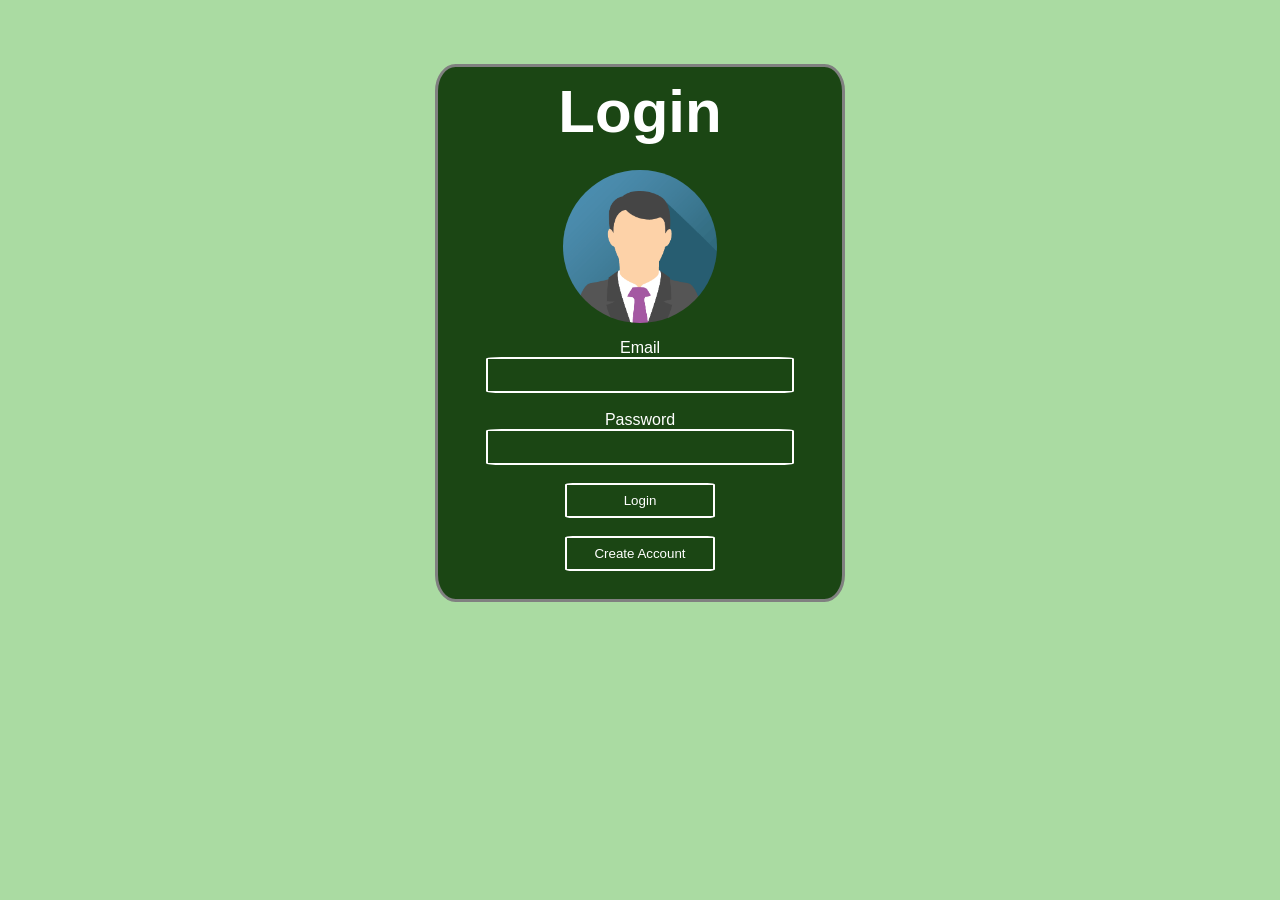
<file: index.html>
<!DOCTYPE html>
<html>

<head>
  <link rel="stylesheet" href="./index.css">
</head>

<body>


  <div class="form">
    <h2>Login</h2>
    <form action="/index.html">
      <div class="imgcontainer">
        <img src="./image/img_avatar.png" alt="Avatar" class="avatar">
      </div>
      <label for="fname">Email</label><br>
      <input class="input" type="text" id="email" name="fname" value=""><br>
      <br>
      <label for="lname">Password</label><br>
      <input class="input" type="password" id="password" name="lname" value=""><br><br>
      <input class="button" type="button" onclick="login()" value="Login">
    </form>
    <br>
    <input class="button" type="button" onclick="location.href='./html/register.html';" value="Create Account"><br>
    <br>

  </div>

  <script src="./script/properties.js"></script>
  <script src=" ./script/utils.js "></script>
  <script src="./script/auth.js"></script>

</body>

</html>
</file>
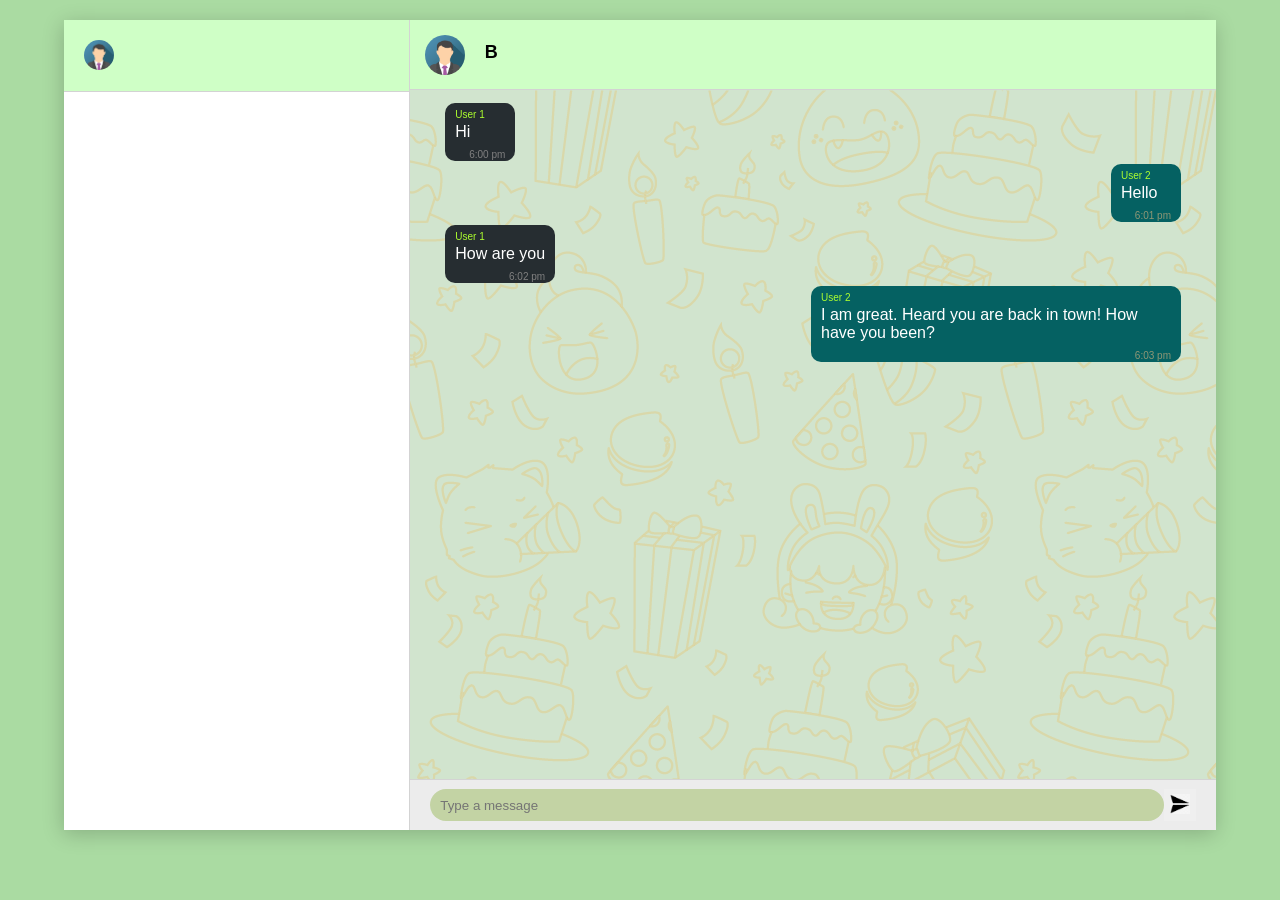
<file: html/chat.html>
<!DOCTYPE html>
<html lang="en">

<head>
  <meta charset="UTF-8">
  <meta http-equiv="X-UA-Compatible" content="IE=edge">
  <meta name="viewport" content="width=device-width, initial-scale=1.0">
  <meta http-equiv="refresh" content="10">
  <title>Chat</title>
  <link rel="stylesheet" href="../css/chat.css">
</head>

<body>

  <div class="app">

    <div class="app__body">

      <div class="sidebar">

        <div class="sidebar__header">
          <img src="../image/img_avatar.png" alt="avatar" class="avatar">
          <a href="profile.html">
            <button class="button" style="vertical-align:middle"><span id="sidebar-name"></span>
          </a>
        </div>

        <!-- <div class="sidebar__search">
          <div class="sidebar__searchContainer">
            <img src="../image/search.png" alt="search" class="search">
            <input placeholder="Search" type="search">
          </div>
        </div> -->

        <div class="sidebar__friend-list">

        </div>
      </div>



      <div class="chat">

        <div class="chat__header">
          <img src="../image/img_avatar.png" alt="avatar" class="avatar">
          <div class="chat__header-info">
            <h3 id="friend-name">B</h3>
            <!-- <p>Chat info</p> -->
          </div>
        </div>


        <div class="chat__body">

          <div class="message">
            <p class="message__body">
              <span class="message__sender-name">User 1</span>
              Hi
            </p>
            <span class="message__timestamp">6:00 pm</span>
            <span class="message__dropdown" hidden><img src="../image/dropdown_arrow.png" alt="arrow"
                class="dropdown-arrow"></span>
          </div>

          <div class="message message__receiver">
            <p class="message__body">
              <span class="message__sender-name">User 2</span>
              Hello
            </p>
            <span class="message__timestamp">6:01 pm</span>
            <span class="message__dropdown" hidden><img src="../image/dropdown_arrow.png" alt="arrow"
                class="dropdown-arrow"></span>
          </div>

          <div class="message">
            <p class="message__body">
              <span class="message__sender-name">User 1</span>
              How are you
            </p>
            <span class="message__timestamp">6:02 pm</span>
            <span class="message__dropdown" hidden><img src="../image/dropdown_arrow.png" alt="arrow"
                class="dropdown-arrow"></span>
          </div>

          <div class="message message__receiver">
            <p class="message__body">
              <span class="message__sender-name">User 2</span>
              I am great. Heard you are back in town! How have you been?
            </p>
            <span class="message__timestamp">6:03 pm</span>
            <span class="message__dropdown" hidden><img src="../image/dropdown_arrow.png" alt="arrow"
                class="dropdown-arrow"></span>
          </div>
        </div>

        <div id="message_reply_option" hidden>
          Reply
        </div>

        <div class="chat__footer">
          <form id="messageSubmit">
            <input id="messageBody" type="text" placeholder="Type a message">
            <button class="send__button" onclick="sendMessage('${conversationId}', event)"><img src="../image/send.png"
                alt="send"></button>
          </form>
        </div>

      </div>


    </div>
  </div>
  </div>


  <script src=" ../script/redirect.js "></script>
  <script src="../script/properties.js"></script>
  <script src="../script/utils.js"></script>
  <script src="../script/sidebar.js"></script>
  <script src=" ../script/chat.js "></script>
</body>

</html>
</file>
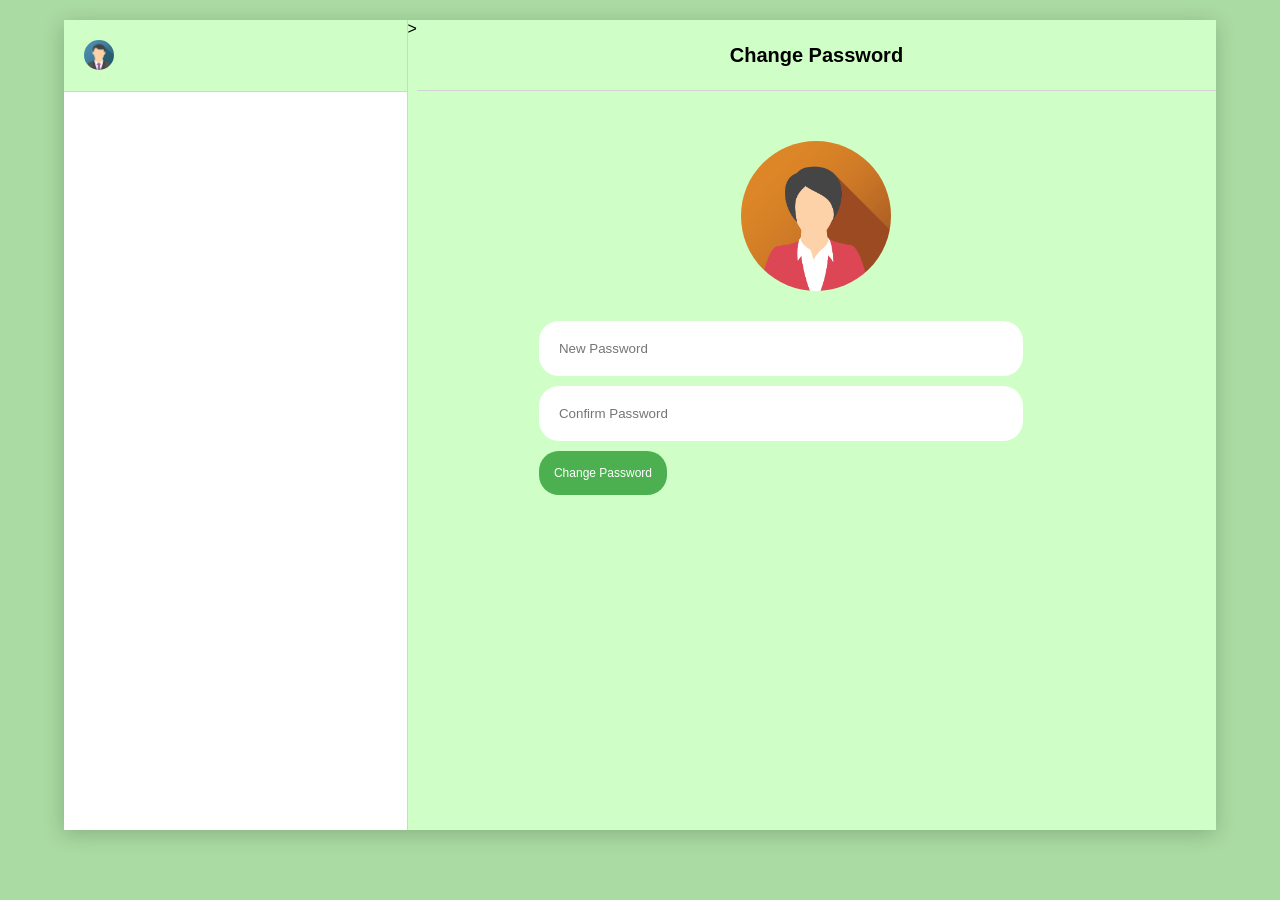
<file: html/post-password.html>
<!DOCTYPE html>
<html lang="en">

<head>
  <meta charset="UTF-8">
  <meta http-equiv="X-UA-Compatible" content="IE=edge">
  <meta name="viewport" content="width=device-width, initial-scale=1.0">
  <title>Password</title>
  <link rel="stylesheet" href="../css/post-password.css">
</head>

<body>

  <div class="app">

    <div class="app__body">

      <div class="sidebar">

        <div class="sidebar__header">
          <img src="../image/img_avatar.png" alt="avatar" class="avatar">
          <a href="profile.html">
            <button class="button" style="vertical-align:middle"><span id="sidebar-name"></span>
          </a>
        </div>

        <!-- <div class="sidebar__search">
          <div class="sidebar__searchContainer">
            <img src="../image/search.png" alt="search" class="search">
            <input placeholder="Search" type="search">
          </div>
        </div> -->

        <div class="sidebar__friend-list">

        </div>
      </div>>

      <div class="password">
        <div class="password__header">
          <h1>Change Password</h1>
        </div>
        <div class="password__body">
          <img src="../image/avatar6.png" alt="avatar" class="avatar">
          <div id="password__body_password">
            <form onsubmit="return false" class="password__body__form-element-container__form-element">
              <input type="password" id="new-password" placeholder="New Password" />
              <input type="password" id="confirm-new-password" placeholder="Confirm Password" />
              <button onclick="fnUpdatePasswordHandler()" type="submit">Change Password</button>
            </form>

          </div>
        </div>

      </div>

    </div>
  </div>
  </div>
  </div>


  <script src="../script/properties.js"></script>
  <script src=" ../script/utils.js "></script>
  <script src=" ../script/profile.js "></script>
  <script src="../script/sidebar.js"></script>
</body>

</html>
</file>
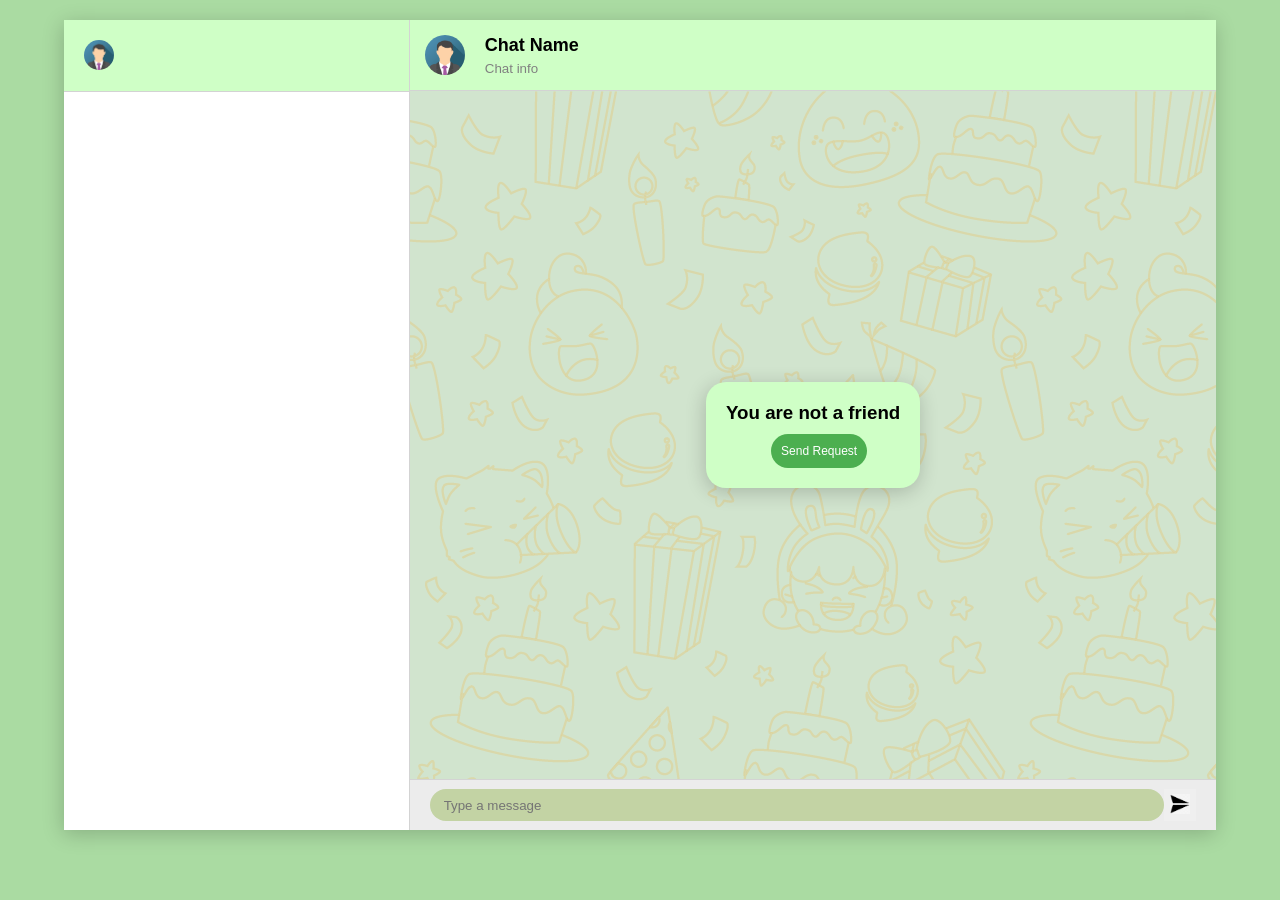
<file: html/post-request.html>
<!DOCTYPE html>
<html lang="en">

<head>
  <meta charset="UTF-8">
  <meta http-equiv="X-UA-Compatible" content="IE=edge">
  <meta name="viewport" content="width=device-width, initial-scale=1.0">
  <title>Send request</title>
  <link rel="stylesheet" href="../css/put-request.css">
</head>

<body onload="requestStyle()">

  <div class="app">

    <div class="app__body">

      <div class="sidebar">

        <div class="sidebar__header">
          <img src="../image/img_avatar.png" alt="avatar" class="avatar">
          <a href="profile.html">
            <button class="button" style="vertical-align:middle"><span id="sidebar-name"></span>
          </a>
        </div>

        <!-- <div class="sidebar__search">
          <div class="sidebar__searchContainer">
            <img src="../image/search.png" alt="search" class="search">
            <input placeholder="Search" type="search">
          </div>
        </div> -->

        <div class="sidebar__friend-list">

        </div>
      </div>



      <div class="chat">

        <div class="chat__header">
          <img src="../image/img_avatar.png" alt="avatar" class="avatar">
          <div class="chat__header-info">
            <h3 id="chat__name">Chat Name</h3>
            <p id="chat__info">Chat info</p>
          </div>
        </div>


        <div class="chat__body">
          <div class="message-request">
            <h3>You are not a friend</h3>
            <div class="message-request__button">
              <button onclick="postRequest()" id="request-button"><span id="request-span">Send Request</span></button>

            </div>
          </div>
        </div>


        <div class="chat__footer">
          <form>
            <input type="text" placeholder="Type a message">
            <button class="send__button"><img src="../image/send.png" alt="send"></button>
            <!-- <img src="../image/send.png" alt="snenf" class="send__button"> -->
          </form>
        </div>

      </div>


    </div>
  </div>
  </div>

  <script src="../script/properties.js"></script>
  <script src="../script/utils.js"></script>
  <script src="../script/post-request.js"></script>
  <script src="../script/redirect.js"></script>
  <script src="../script/sidebar.js"></script>

</body>

</html>
</file>
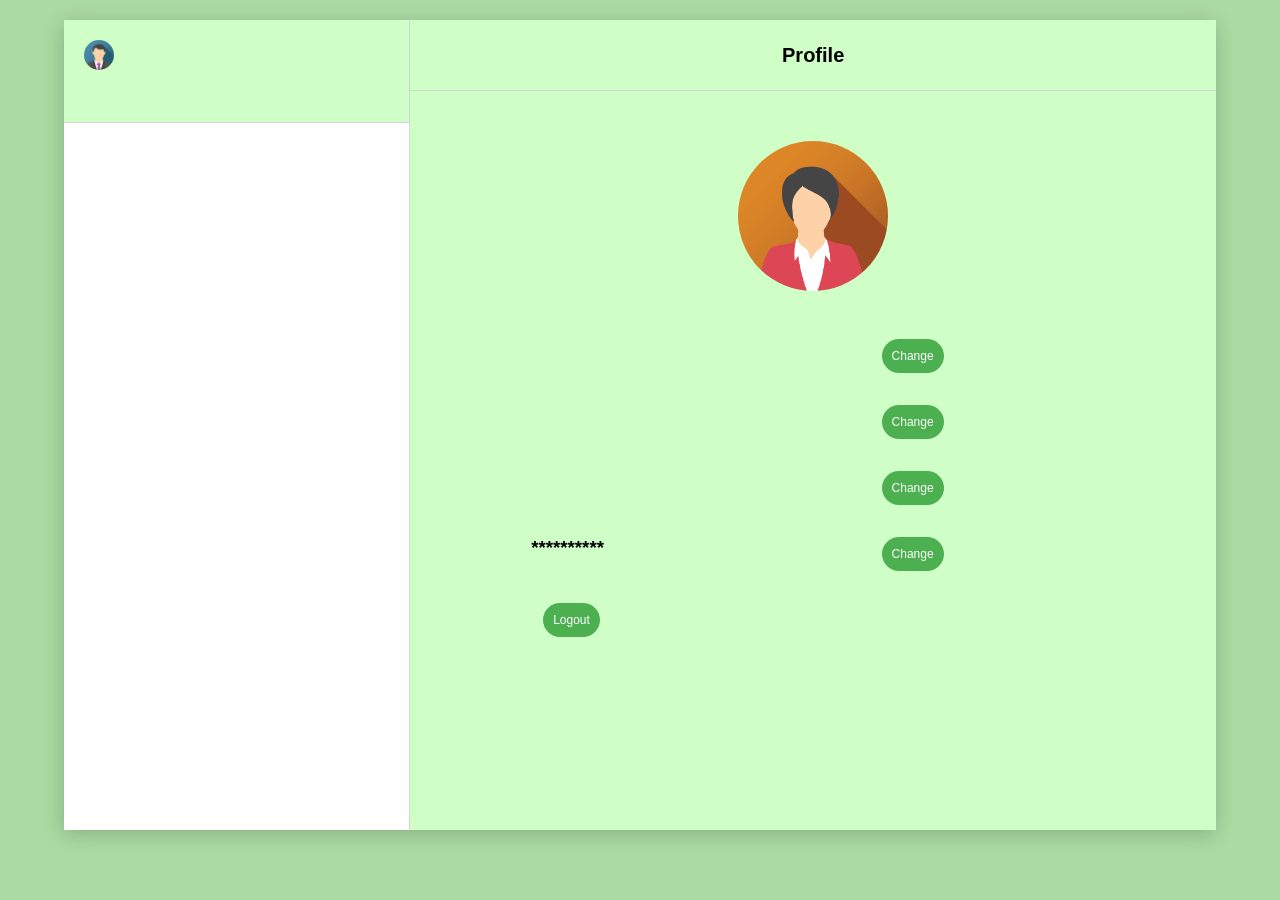
<file: html/profile.html>
<!DOCTYPE html>
<html lang="en">

<head>
  <meta charset="UTF-8">
  <meta http-equiv="X-UA-Compatible" content="IE=edge">
  <meta name="viewport" content="width=device-width, initial-scale=1.0">
  <title>Profile</title>
  <link rel="stylesheet" href="../css/profile.css">
</head>

<body>

  <div class="app">

    <div class="app__body">

      <div class="sidebar">

        <div class="sidebar__header">
          <img src="../image/img_avatar.png" alt="avatar" class="avatar">
          <button class="button"><span id="sidebar-name"></span>
        </div>

        <!-- <div class="sidebar__search">
          <div class="sidebar__searchContainer">
            <img src="../image/search.png" alt="search" class="search">
            <input placeholder="Search" type="search">
          </div>
        </div> -->

        <div class="sidebar__friend-list">

        </div>
      </div>

      <div class="profile">
        <div class="profile__header">
          <h1>Profile</h1>
        </div>
        <div class="profile__body">
          <img src="../image/avatar6.png" alt="avatar" class="avatar">
          <div class="profile__body-info">
            <h3 class="profile__body-info__user-data"><span id="name"></span></h3>
            <a class="profile__body-info__user-data__change-button" href="put-name.html">
              <button>Change</button>
            </a>
          </div>
          <div class="profile__body-info">
            <h3 class="profile__body-info__user-data"><span id="email"></span></h3>
            <a class="profile__body-info__user-data__change-button" href="put-email.html">
              <button>Change</button>
            </a>

          </div>

          <div class="profile__body-info">
            <h3 class="profile__body-info__user-data"><span id="dob"></span></h3>
            <a href="put-dob.html" class="profile__body-info__user-data__change-button">
              <button>Change</button>
            </a>
          </div>

          <div class="profile__body-info">
            <h3 class="profile__body-info__user-data">**********</h3>
            <a href="post-password.html" class="profile__body-info__user-data__change-button">
              <button>Change</button>
            </a>
          </div>

          <div class="profile__body-info">
            <a href="../index.html" class="profile__body-info__user-data__change-button" onclick="logout()">
              <button>Logout</button>
            </a>
          </div>

        </div>

      </div>
    </div>
  </div>
  </div>

  <script src="../script/logout.js"></script>
  <script src="../script/redirect.js"></script>
  <script src="../script/properties.js"></script>
  <script src="../script/utils.js"></script>
  <script src="../script/sidebar.js"></script>
  <script src="../script/user-profile.js"></script>
</body>

</html>
</file>
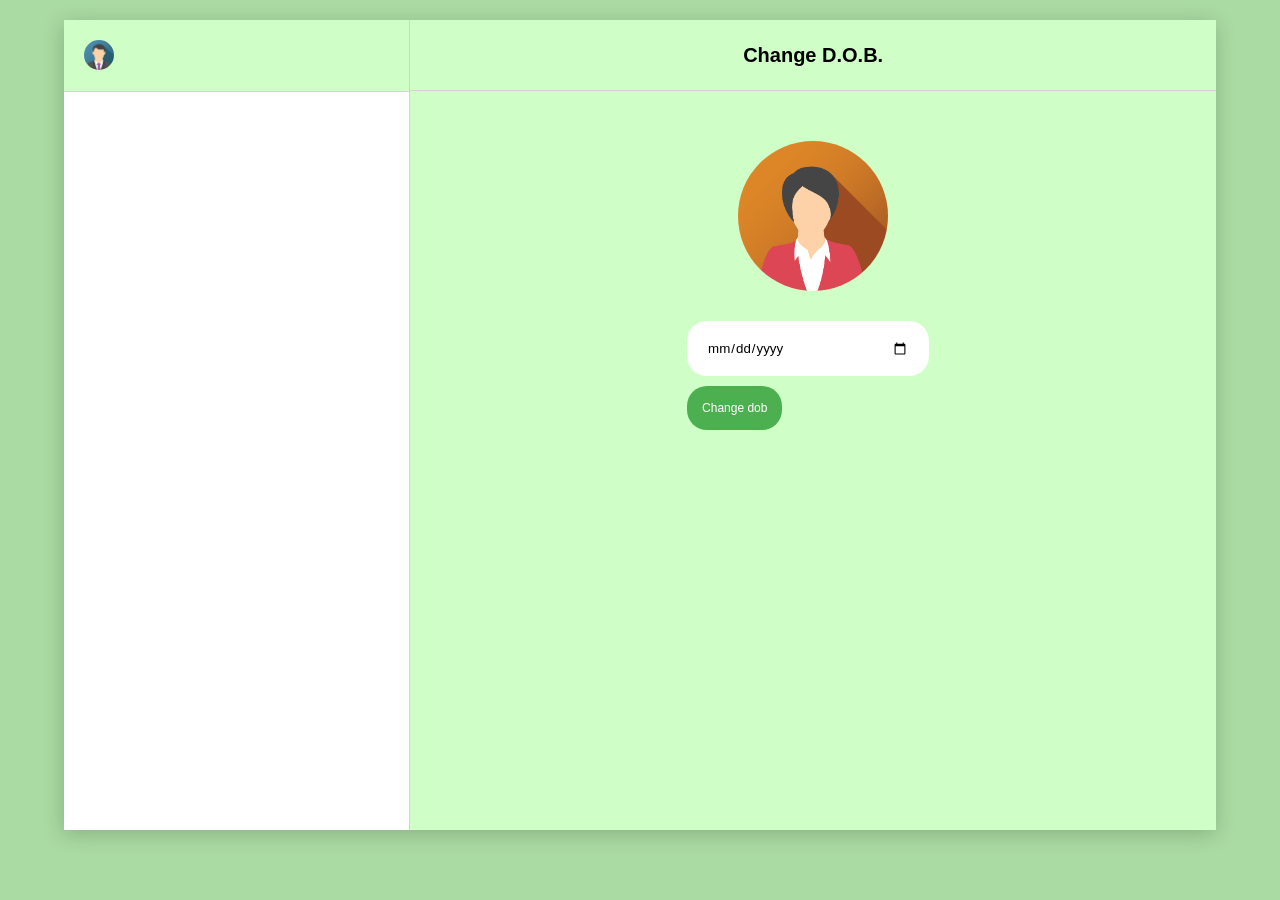
<file: html/put-dob.html>
<!DOCTYPE html>
<html lang="en">

<head>
  <meta charset="UTF-8">
  <meta http-equiv="X-UA-Compatible" content="IE=edge">
  <meta name="viewport" content="width=device-width, initial-scale=1.0">
  <title>D.O.B.</title>
  <link rel="stylesheet" href="../css/put-dob.css">
</head>

<body>

  <div class="app">

    <div class="app__body">

      <div class="sidebar">

        <div class="sidebar__header">
          <img src="../image/img_avatar.png" alt="avatar" class="avatar">
          <a href="profile.html">
            <button class="button" style="vertical-align:middle"><span id="sidebar-name"></span>
          </a>
        </div>

        <!-- <div class="sidebar__search">
          <div class="sidebar__searchContainer">
            <img src="../image/search.png" alt="search" class="search">
            <input placeholder="Search" type="search">
          </div>
        </div> -->

        <div class="sidebar__friend-list">

        </div>
      </div>

      <div class="dob">
        <div class="dob__header">
          <h1>Change D.O.B.</h1>
        </div>
        <div class="dob__body">
          <img src="../image/avatar6.png" alt="avatar" class="avatar">
          <div id="dob__body_dob">
            <form onsubmit="return false" class="dob__body__form-element-container__form-element">
              <input type="date" id="new-dob" placeholder="New Date of Birth">
              <button onclick="fnUpdateDobHandler()" type="submit">Change dob</button>
            </form>

          </div>
        </div>
      </div>
    </div>
  </div>
  </div>

  <script src="../script/redirect.js"></script>
  <script src="../script/put-request.js"></script>
  <script src="../script/properties.js"></script>
  <script src=" ../script/utils.js "></script>
  <script src="../script/profile.js"></script>
  <script src="../script/sidebar.js"></script>
</body>

</html>
</file>
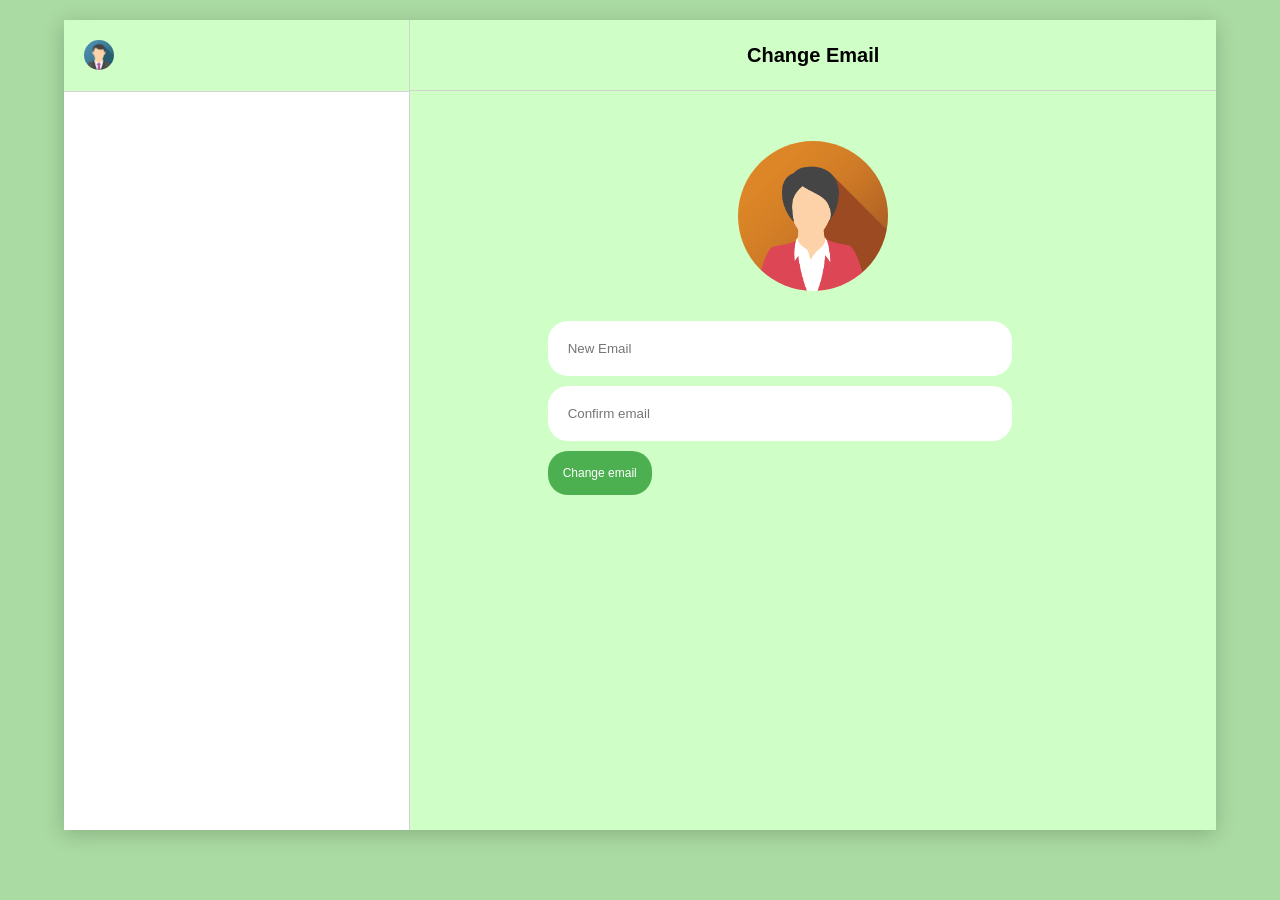
<file: html/put-email.html>
<!DOCTYPE html>
<html lang="en">

<head>
  <meta charset="UTF-8">
  <meta http-equiv="X-UA-Compatible" content="IE=edge">
  <meta name="viewport" content="width=device-width, initial-scale=1.0">
  <title>Email</title>
  <link rel="stylesheet" href="../css/put-email.css">
</head>

<body>

  <div class="app">

    <div class="app__body">

      <div class="sidebar">

        <div class="sidebar__header">
          <img src="../image/img_avatar.png" alt="avatar" class="avatar">
          <a href="profile.html">
            <button class="button" style="vertical-align:middle"><span id="sidebar-name"></span>
          </a>
        </div>

        <!-- <div class="sidebar__search">
          <div class="sidebar__searchContainer">
            <img src="../image/search.png" alt="search" class="search">
            <input placeholder="Search" type="search">
          </div>
        </div> -->

        <div class="sidebar__friend-list">

        </div>
      </div>

      <div class="email">
        <div class="email__header">
          <h1>Change Email</h1>
        </div>
        <div class="email__body">
          <img src="../image/avatar6.png" alt="avatar" class="avatar">
          <div id="email__body_email">
            <form onsubmit="return false" class="email__body__form-element-container__form-element">
              <input type="email" id="new-email" placeholder="New Email">
              <input type="email" id="confirm-new-email" placeholder="Confirm email" />
              <button onclick="fnUpdateEmailHandler()" type="submit">Change email</button>
            </form>

          </div>
        </div>
      </div>
    </div>
  </div>

  <script src="../script/redirect.js"></script>
  <script src="../script/put-request.js"></script>
  <script src="../script/properties.js"></script>
  <script src=" ../script/utils.js "></script>
  <script src="../script/profile.js"></script>
  <script src="../script/sidebar.js"></script>
</body>

</html>
</file>
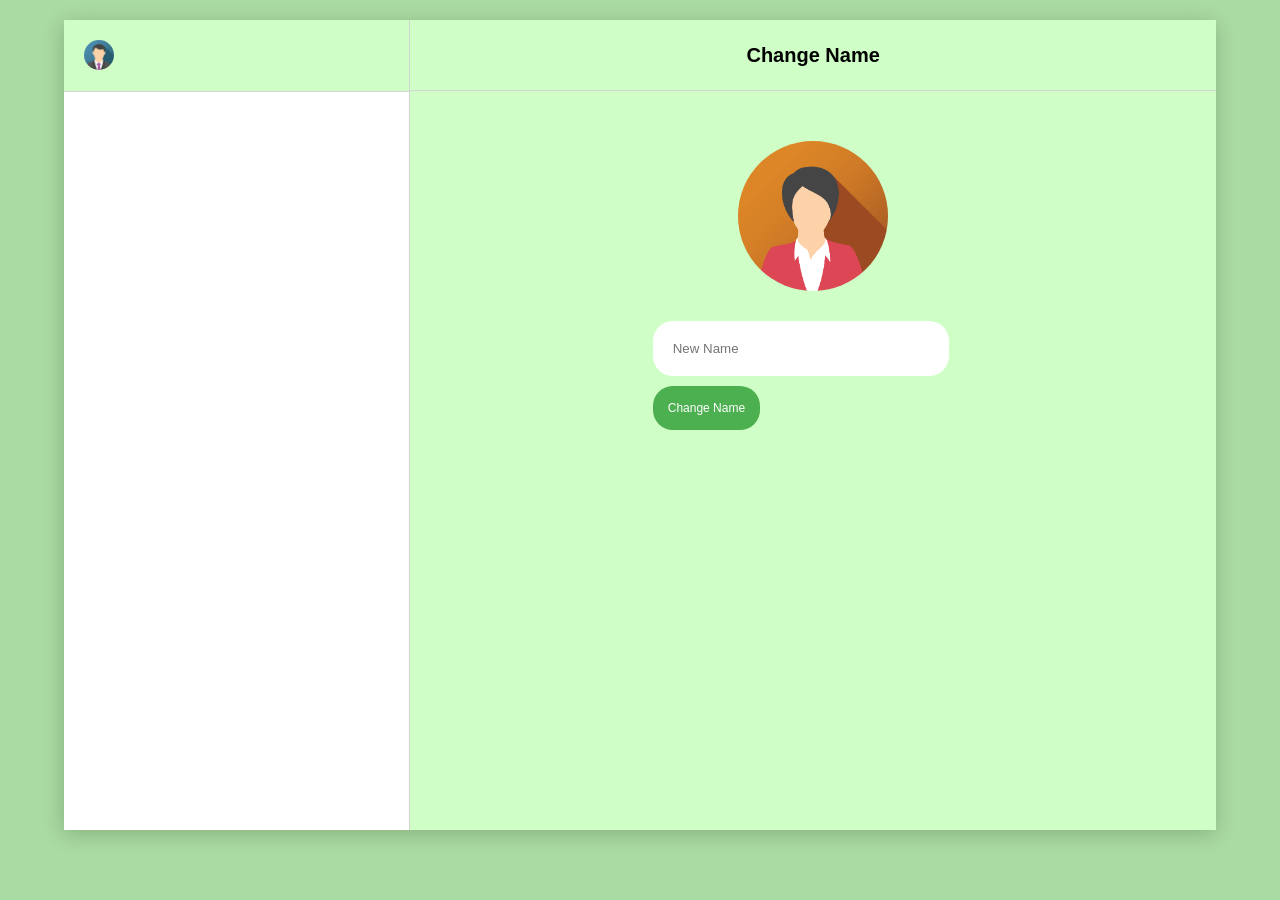
<file: html/put-name.html>
<!DOCTYPE html>
<html lang="en">

<head>
  <meta charset="UTF-8">
  <meta http-equiv="X-UA-Compatible" content="IE=edge">
  <meta name="viewport" content="width=device-width, initial-scale=1.0">
  <title>Change Name</title>
  <link rel="stylesheet" href="../css/put-name.css">
</head>

<body>

  <div class="app">

    <div class="app__body">

      <div class="sidebar">

        <div class="sidebar__header">
          <img src="../image/img_avatar.png" alt="avatar" class="avatar">
          <a href="profile.html">
            <button class="button" style="vertical-align:middle"><span id="sidebar-name"></span>
          </a>
        </div>

        <!-- <div class="sidebar__search">
          <div class="sidebar__searchContainer">
            <img src="../image/search.png" alt="search" class="search">
            <input placeholder="Search" type="search">
          </div>
        </div> -->

        <div class="sidebar__friend-list">

        </div>
      </div>

      <div class="name">
        <div class="name__header">
          <h1>Change Name</h1>
        </div>
        <div class="name__body">
          <img src="../image/avatar6.png" alt="avatar" class="avatar">
          <div id="name__body_name">
            <form onsubmit="return false" class="name__body__form-element-container__form-element">
              <input type="text" placeholder="New Name" id="new-name" />
              <button onclick="fnUpdateNameHandler()" type="submit">Change Name</button>
            </form>

          </div>
        </div>

      </div>
    </div>
  </div>
  </div>

  <script src="../script/redirect.js"></script>
  <script src="../script/redirect.js"></script>
  <script src="../script/put-request.js"></script>
  <script src="../script/properties.js"></script>
  <script src=" ../script/utils.js "></script>
  <script src="../script/profile.js"></script>
  <script src="../script/sidebar.js"></script>
</body>

</html>
</file>
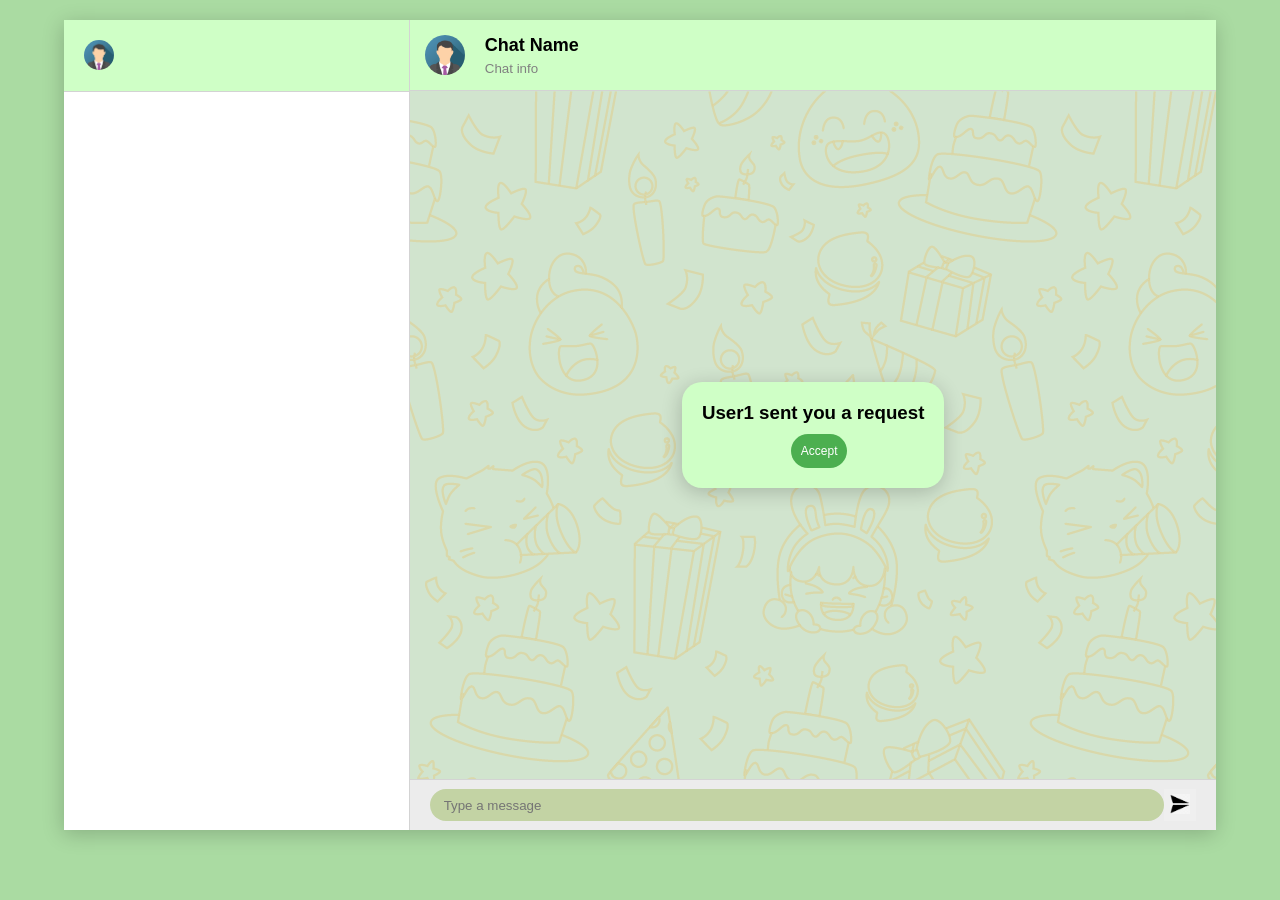
<file: html/put-request.html>
<!DOCTYPE html>
<html lang="en">

<head>
  <meta charset="UTF-8">
  <meta http-equiv="X-UA-Compatible" content="IE=edge">
  <meta name="viewport" content="width=device-width, initial-scale=1.0">
  <title>Request</title>
  <link rel="stylesheet" href="../css/post-request.css">
</head>

<body>
  <div class="app">

    <div class="app__body">

      <div class="sidebar">


        <div class="sidebar__header">
          <img src="../image/img_avatar.png" alt="avatar" class="avatar">
          <a href="profile.html">
            <button class="button" style="vertical-align:middle"><span id="sidebar-name"></span>
          </a>
        </div>

        <!-- <div class="sidebar__search">
          <div class="sidebar__searchContainer">
            <img src="../image/search.png" alt="search" class="search">
            <input placeholder="Search" type="search">
          </div>
        </div> -->

        <div class="sidebar__friend-list">

        </div>

      </div>


      <div class="chat">

        <div class="chat__header">
          <img src="../image/img_avatar.png" alt="avatar" class="avatar">
          <div class="chat__header-info">
            <h3>Chat Name</h3>
            <p>Chat info</p>
          </div>
        </div>


        <div class="chat__body">
          <div class="message-request">
            <h3>User1 sent you a request</h3>
            <div class="message-request__button">
              <button onclick="acceptRequest()">Accept</button>

            </div>
          </div>
        </div>


        <div class="chat__footer">
          <form>
            <input type="text" placeholder="Type a message">
            <button class="send__button"><img src="../image/send.png" alt="send"></button>
            <!-- <img src="../image/send.png" alt="snenf" class="send__button"> -->
          </form>
        </div>

      </div>


    </div>
  </div>
  </div>

  <script src="../script/redirect.js"></script>
  <script src="../script/utils.js"></script>
  <script src="../script/put-request.js"></script>
  <script src="../script/properties.js"></script>
  <script src="../script/sidebar.js"></script>
</body>

</html>
</file>
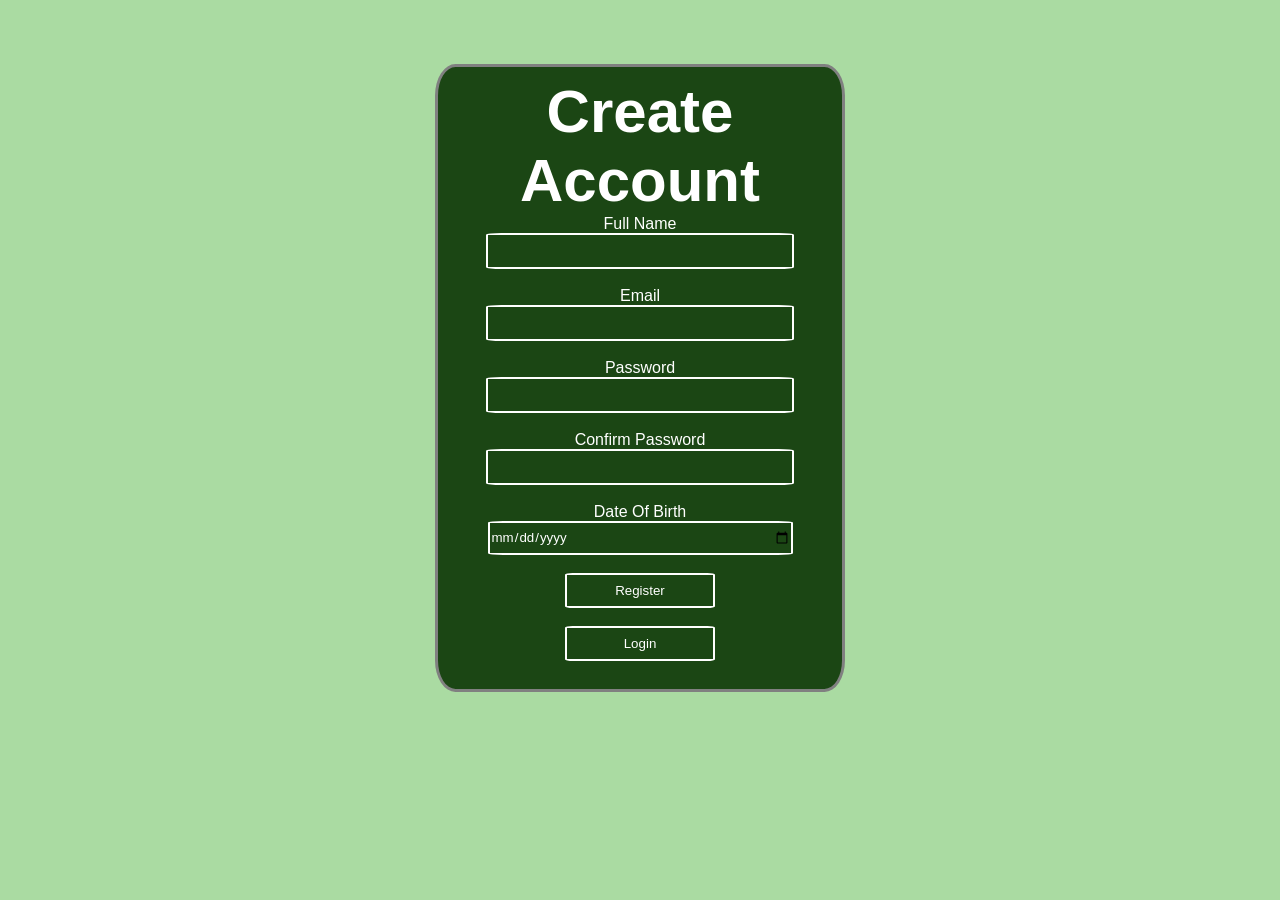
<file: html/register.html>
<!DOCTYPE html>
<html>

<head>
    <style>

        * {
          margin: 0;
          font-family: Arial, Helvetica, sans-serif;
        }
        h2 {
          color: white;
          font-size: 60px;
        } 
        body {
          background-color: rgb(170, 219, 162);
          text-align: center;
        }

        .form{
          background-color: rgb(27, 70, 20);
          margin: 5% auto;

          width: 30%;
          border: 3px solid gray;
          padding: 10px;
          border-radius: 5%;
        }

        .button {
          background-color: transparent; 
          color: white; 
          border: 2px solid white;
          width: 150px;
          height: 35px;
          border-radius: 5%;
        }

        .button:hover {
          background-color: green;
          color: white;
          border-radius: 5%;
        }
        .input {
          width: 300px;
          height: 30px;
          background: transparent;
          border: 2px solid white;
          color: white;
          border-radius: 5%;
        }
        label{
          color: white
        }


        @media only screen and (max-width:1024px) {
          .form{
          margin-top: 10%;
          width: 50%;
          border: 3px solid grey;
          padding: 10px;
          border-radius: 5%;
        }

        .input {
          width: 250px;
          height: 25px;
          background: transparent;
          border: 2px solid white;
          color: white;
          border-radius: 5%;
        }
        }



    </style>
</head>
<body>
  
  
  <div class = "form">
    <h2>Create Account</h2>
    <form action="/index.html">
      
      <label for="fname">Full Name</label><br>
      <input class ="input" type="text" id="fname" name="fname" value=""><br>
      <br>
      
      <label for="fname">Email</label><br>
      <input class ="input" type="text" id="email" name="fname" value=""><br>
      <br>
      <label for="lname">Password</label><br>
  <input class ="input" type="password" id="password" name="lname" value=""><br>
  <br>
  <label for="lname">Confirm Password</label><br>
  <input class ="input" type="password" id="password2" name="lname" value=""><br>
  <br>
  
  <label for="lname">Date Of Birth<br>
    <input class ="input" type="date" id="dob" name="lname" value=""><br>
    <br>
    
    <input class = "button" type="button" onclick="register()" value="Register">
    <br>
  </form> 
  <br>
  <input class = "button" type="button" onclick="location.href='index.html';" value="Login"><br>
  <br>
  
</div>


<script src="../script/properties.js"></script>
<script src="../script/auth.js"></script>
</body>
</html>
</file>
<file: index.css>
* {
  margin: 0;
  font-family: Arial, Helvetica, sans-serif;
}
h2 {
  color: white;
  font-size: 60px;
}
body {
  background-color: rgb(170, 219, 162);
  text-align: center;
}

.form{
  background-color: rgb(27, 70, 20);
  margin: 5% auto;
  width: 30%;
  border: 3px solid gray;
  padding: 10px;
  border-radius: 5%;
}

.button {
  background-color: transparent;
  color: white;
  border: 2px solid white;
  width: 150px;
  height: 35px;
  border-radius: 5%;
}

.button:hover {
  background-color: green;
  color: white;
  border-radius: 5%;
}
.input {
  width: 300px;
  height: 30px;
  background: transparent;
  border: 2px solid white;
  color: white;
  border-radius: 5%;
}
label{
  color: white
}

.imgcontainer {
  text-align: center;
  margin: 24px 0 12px 0;
}

img.avatar {
  width: 40%;
  border-radius: 50%;
}


@media only screen and (max-width:1024px) {
  .form{
  margin-top: 20%;
  width: 50%;
  border: 3px solid grey;
  padding: 10px;
  border-radius: 5%;
}

.input {
  width: 300px;
  height: 30px;
  background: transparent;
  border: 2px solid white;
  color: white;
  border-radius: 5%;
  font-size: 20px;
}

label{
  color: white;
  font-size: 20px;
}

}
</file>
<file: css/chat.css>
* {
    margin: 0;
    font-family: Arial, Helvetica, sans-serif;
}


/* target for iPad */

.app {
    display: grid;
    background-color: rgb(170, 219, 162);
    height: 100vh;
    place-items: center;
}

.app__body {
    display: flex;
    background-color: rgb(207, 255, 198);
    height: 100vh;
    width: 100vw;
    box-shadow: -1px 4px 20px 0px rgba(0, 0, 0, 0.2);
}

.sidebar {
    display: flex;
    flex-direction: column;
    flex: 0.2;
    border-right: 1px solid lightgray;
}

.sidebar__header {
    display: flex;
    justify-content: space-between;
    padding: 15px;
    border-bottom: 1px solid lightgray;
}

.sidebar__search {
    display: flex;
    align-items: center;
    background-color: rgb(207, 255, 198);
    height: 40px;
    padding: 10px;
    border-bottom: 1px solid lightgray;
}

.sidebar__searchContainer {
    display: flex;
    align-items: center;
    background-color: white;
    width: 100%;
    height: 35px;
    border-radius: 20px;
}

.sidebar__searchContainer>input {
    font-size: 10px;
    border: none;
    margin: 10px;
    outline: none;
}

.sidebar__friend-list {
    flex: 1;
    background-color: white;
    overflow: auto;
}

.sidebar__friend-list :hover {
    background-color: rgb(170, 219, 162);
}

.friend {
    display: flex;
    padding: 8px;
    cursor: pointer;
    border-bottom: 1px solid lightgray;
}

.friend>.avatar {
    vertical-align: middle;
    width: 30px;
    height: 30px;
    border-radius: 50%;
}

.friend__info {
    margin-top: -8px;
    margin-left: 10px;
    font-size: 12px;
}

.friend__info>h1 {
    font-size: 13px;
    margin-bottom: 5px;
    margin-top: 8px;
}

.friend__info>p {
    color: rgb(61, 61, 61);
}

.chat {
    display: flex;
    flex-direction: column;
    flex: 0.8;
}

.chat__header>.avatar {
    vertical-align: middle;
    width: 40px;
    height: 40px;
    border-radius: 50%;
}

.chat__header {
    display: flex;
    padding: 9px;
    align-items: center;
    border-bottom: 1px solid lightgray;
}

.chat__header-info {
    padding-left: 20px;
}

.chat__header-info>h3 {
    font-size: small;
    margin-bottom: 5px;
}

.chat__header-info>p {
    color: grey;
    font-size: x-small;
}

.chat__body {
    flex: 1;
    background-image: url("../image/chat-background.png");
    background-repeat: repeat;
    overflow: auto;
    background-color: rgb(209, 228, 206);
    padding: 10px 25px;
}

.message {
    padding: 10px;
    padding-top: 20px;
    color: white;
    position: relative;
    min-width: 50px;
    min-height: 20px;
    height: fit-content;
    max-width: 350px;
    border-radius: 10px;
    margin-top: 8px;
    background-color: #262D31;
}

.message__receiver {
    margin-left: auto;
    background-color: #056162;
}

.message__receiver>.message__timestamp {
    color: #8e9775;
}

.message__sender-name {
    padding-top: 5px;
    position: absolute;
    width: fit-content;
    color: greenyellow;
    top: 1px;
    font-size: xx-small;
}

.message__dropdown {
    position: absolute;
    top: 3px;
    right: 5px;
}

.message__body {
    margin-bottom: 10px;
}

.message__timestamp {
    position: absolute;
    bottom: 1px;
    right: 10px;
    color: rgb(240, 230, 230);
    font-size: medium;
    padding-left: 5px;
}

.chat__footer {
    border-top: 1px solid lightgray;
    display: flex;
    align-items: center;
    height: 50px;
    background-color: rgb(236, 236, 236);
    padding: 0px 20px;
}

.chat__footer>form {
    flex: 1;
    display: flex;
}

.chat__footer>form>input {
    border: none;
    border-radius: 20px;
    outline: none;
    background-color: rgb(195, 211, 164);
    height: 30px;
    flex: 1;
}

.send__button {
    border: none;
    outline: none;
    color: rgb(243, 243, 243);
}

.send__button>img {
    width: 20px;
    height: 20px;
}

.avatar {
    vertical-align: middle;
    width: 30px;
    height: 30px;
    border-radius: 50%;
}

.dropdown-arrow {
    height: 20px;
    width: 20px;
}

.search {
    vertical-align: middle;
    width: 30px;
    height: 30px;
    border-radius: 50%;
    background-color: transparent;
}

.button {
    display: inline-block;
    border-radius: 4px;
    background-color: rgb(207, 255, 198);
    border: none;
    color: black;
    text-align: center;
    font-size: 15px;
    transition: all 0.5s;
    cursor: pointer;
}

.button span {
    cursor: pointer;
    display: inline-block;
    position: relative;
    transition: 0.5s;
}

.button span:after {
    content: '\00bb';
    position: absolute;
    opacity: 0;
    top: 0;
    right: -20px;
    transition: 0.5s;
}

.button:hover span {
    padding-right: 25px;
}

.button:hover span:after {
    opacity: 1;
    right: 0;
}

.smallscreen {
    display: flex;
}

.bigscreen {
    display: none;
}

@media screen and (min-width:769px) {
    .app {
        display: grid;
        background-color: rgb(170, 219, 162);
        height: 100vh;
        place-items: center;
    }
    .app__body {
        display: flex;
        margin-top: -50px;
        background-color: rgb(207, 255, 198);
        height: 90vh;
        width: 90vw;
        box-shadow: -1px 4px 20px 0px rgba(0, 0, 0, 0.2);
    }
    .sidebar {
        display: flex;
        flex-direction: column;
        flex: 0.30;
        border-right: 1px solid lightgray;
    }
    .sidebar__header {
        display: flex;
        justify-content: space-between;
        padding: 20px;
        border-bottom: 1px solid lightgray;
    }
    .sidebar__search {
        display: flex;
        align-items: center;
        background-color: rgb(207, 255, 198);
        height: 40px;
        padding: 10px;
        border-bottom: 1px solid lightgray;
    }
    .sidebar__searchContainer {
        display: flex;
        align-items: center;
        background-color: white;
        width: 100%;
        height: 35px;
        border-radius: 20px;
    }
    .sidebar__searchContainer>input {
        font-size: 20px;
        border: none;
        margin: 10px;
    }
    .sidebar__friend-list {
        flex: 1;
        background-color: white;
        overflow: auto;
    }
    .sidebar__friend-list :hover {
        background-color: rgb(170, 219, 162);
    }
    .friend {
        display: flex;
        padding: 10px;
        cursor: pointer;
        border-bottom: 1px solid lightgray;
    }
    .friend>.avatar {
        vertical-align: middle;
        width: 50px;
        height: 50px;
        border-radius: 50%;
    }
    .friend__info {
        margin-left: 10px;
        font-size: 15px;
    }
    .friend__info>h1 {
        font-size: 16px;
        margin-bottom: 5px;
        margin-top: 8px;
    }
    .friend__info>p {
        color: rgb(61, 61, 61);
    }
    .chat {
        display: flex;
        flex-direction: column;
        flex: 0.7;
    }
    .chat__header>.avatar {
        vertical-align: middle;
        width: 40px;
        height: 40px;
        border-radius: 50%;
    }
    .chat__header {
        display: flex;
        padding: 14.5px;
        align-items: center;
        border-bottom: 1px solid lightgray;
    }
    .chat__header-info {
        padding-left: 20px;
    }
    .chat__header-info>h3 {
        font-size: large;
        margin-bottom: 5px;
    }
    .chat__header-info>p {
        color: grey;
        font-size: smaller;
    }
    .chat__body {
        flex: 1;
        background-image: url("../image/chat-background.png");
        background-repeat: repeat;
        overflow: auto;
        background-color: rgb(209, 228, 206);
        padding: 10px 35px;
        /* background-size: 1000px 800px; */
    }
    .message {
        padding: 10px;
        padding-top: 20px;
        color: white;
        position: relative;
        min-width: 50px;
        width: fit-content;
        border-radius: 10px;
        margin-top: 3px;
        background-color: #262D31;
    }
    .message__receiver {
        margin-left: auto;
        background-color: #056162;
    }
    .message__sender-name {
        padding-top: 5px;
        position: absolute;
        width: fit-content;
        color: greenyellow;
        top: 1px;
        font-size: x-small;
    }
    .message__timestamp {
        font-size: x-small;
        color: grey;
        padding-left: 5px;
    }
    .chat__footer {
        border-top: 1px solid lightgray;
        display: flex;
        align-items: center;
        height: 50px;
        background-color: rgb(236, 236, 236);
        padding: 0px 20px;
    }
    .chat__footer>form {
        flex: 1;
        display: flex;
    }
    .chat__footer>form>input {
        border: none;
        border-radius: 20px;
        outline: none;
        background-color: rgb(195, 211, 164);
        height: 30px;
        flex: 1;
        padding-left: 10px;
    }
    .send__button {
        border: none;
        outline: none;
        color: rgb(243, 243, 243);
    }
    .send__button>img {
        width: 20px;
        height: 20px;
    }
    .avatar {
        vertical-align: middle;
        width: 30px;
        height: 30px;
        border-radius: 50%;
    }
    .search {
        vertical-align: middle;
        width: 30px;
        height: 30px;
        border-radius: 50%;
        background-color: transparent;
    }
    .button {
        display: inline-block;
        border-radius: 4px;
        background-color: rgb(207, 255, 198);
        border: none;
        color: black;
        text-align: center;
        font-size: 25px;
        transition: all 0.5s;
        cursor: pointer;
    }
    .button span {
        cursor: pointer;
        display: inline-block;
        position: relative;
        transition: 0.5s;
    }
    .button span:after {
        content: '\00bb';
        position: absolute;
        opacity: 0;
        top: 0;
        right: -20px;
        transition: 0.5s;
    }
    .button:hover span {
        padding-right: 25px;
    }
    .button:hover span:after {
        opacity: 1;
        right: 0;
    }
    .smallscreen {
        display: none;
    }
    .bigscreen {
        display: flex;
    }
}
</file>
<file: css/post-password.css>
* {
    margin: 0;
    font-family: Arial, Helvetica, sans-serif;
}


/* target for iPad */

.app {
    display: grid;
    background-color: rgb(170, 219, 162);
    height: 100vh;
    place-items: center;
}

.app__body {
    display: flex;
    background-color: rgb(207, 255, 198);
    height: 100vh;
    width: 100vw;
    box-shadow: -1px 4px 20px 0px rgba(0, 0, 0, 0.2);
}

.sidebar {
    display: flex;
    flex-direction: column;
    flex: 0.2;
    border-right: 1px solid lightgray;
}

.sidebar__header {
    display: flex;
    justify-content: space-between;
    padding: 15px;
    border-bottom: 1px solid lightgray;
}

.sidebar__search {
    display: flex;
    align-items: center;
    background-color: rgb(207, 255, 198);
    height: 40px;
    padding: 10px;
    border-bottom: 1px solid lightgray;
}

.sidebar__searchContainer {
    display: flex;
    align-items: center;
    background-color: white;
    width: 100%;
    height: 35px;
    border-radius: 20px;
}

.sidebar__searchContainer>input {
    font-size: 10px;
    border: none;
    margin: 10px;
    outline: none;
}

.sidebar__friend-list {
    flex: 1;
    background-color: white;
    overflow: auto;
}

.sidebar__friend-list :hover {
    background-color: rgb(170, 219, 162);
}

.friend {
    display: flex;
    padding: 8px;
    cursor: pointer;
    border-bottom: 1px solid lightgray;
}

.friend>.avatar {
    vertical-align: middle;
    width: 30px;
    height: 30px;
    border-radius: 50%;
}

.friend__info {
    margin-top: -8px;
    margin-left: 10px;
    font-size: 12px;
}

.friend__info>h1 {
    font-size: 13px;
    margin-bottom: 5px;
    margin-top: 8px;
}

.friend__info>p {
    color: rgb(61, 61, 61);
}

.password {
    flex: 0.8;
    display: flex;
    flex-direction: column;
}

.password__header {
    padding: 21px;
    align-items: center;
    text-align: center;
    border-bottom: 1px solid lightgray;
}

.password__header>h1 {
    font-size: 15px;
}

.password__body {
    align-items: center;
    display: flex;
    flex-direction: column;
    padding-top: 50px;
}

.password__body>.avatar {
    vertical-align: middle;
    width: 150px;
    height: 150px;
    border-radius: 50%;
}

.password__body__form-element-container__form-element {
    padding: 20px;
}

.password__body__form-element-container__form-element>input {
    outline: none;
    align-items: center;
    margin-top: 20px;
    padding: 20px;
    width: 80%;
    border: none;
    height: 15px;
    border-radius: 20px;
}

.password__body__form-element-container__form-element>button {
    background-color: #4CAF50;
    margin-top: 20px;
    border-radius: 20px;
    border: none;
    color: white;
    padding: 15px;
    text-align: center;
    display: inline-block;
    font-size: 12px;
    cursor: pointer;
    -webkit-transition-duration: 0.4s;
    transition-duration: 0.4s;
    align-self: center;
}

.password__body__form-element-container__form-element>button:hover {
    box-shadow: 0 12px 16px 0 rgba(0, 0, 0, 0.24), 0 17px 50px 0 rgba(0, 0, 0, 0.19);
}

.avatar {
    vertical-align: middle;
    width: 30px;
    height: 30px;
    border-radius: 50%;
}

.search {
    vertical-align: middle;
    width: 30px;
    height: 30px;
    border-radius: 50%;
    background-color: transparent;
}

.button {
    display: inline-block;
    border-radius: 4px;
    background-color: rgb(207, 255, 198);
    border: none;
    color: black;
    text-align: center;
    font-size: 15px;
    transition: all 0.5s;
    cursor: pointer;
}

.button span {
    cursor: pointer;
    display: inline-block;
    position: relative;
    transition: 0.5s;
}

.button span:after {
    content: '\00bb';
    position: absolute;
    opacity: 0;
    top: 0;
    right: -20px;
    transition: 0.5s;
}

.button:hover span {
    padding-right: 25px;
}

.button:hover span:after {
    opacity: 1;
    right: 0;
}

.smallscreen {
    display: none;
}

.bigscreen {
    display: flex;
}

@media screen and (min-width:769px) {
    .app {
        display: grid;
        background-color: rgb(170, 219, 162);
        height: 100vh;
        place-items: center;
    }
    .app__body {
        display: flex;
        margin-top: -50px;
        background-color: rgb(207, 255, 198);
        height: 90vh;
        width: 90vw;
        box-shadow: -1px 4px 20px 0px rgba(0, 0, 0, 0.2);
    }
    .sidebar {
        display: flex;
        flex-direction: column;
        flex: 0.30;
        border-right: 1px solid lightgray;
    }
    .sidebar__header {
        display: flex;
        justify-content: space-between;
        padding: 20px;
        border-bottom: 1px solid lightgray;
    }
    .sidebar__search {
        display: flex;
        align-items: center;
        background-color: rgb(207, 255, 198);
        height: 40px;
        padding: 10px;
        border-bottom: 1px solid lightgray;
    }
    .sidebar__searchContainer {
        display: flex;
        align-items: center;
        background-color: white;
        width: 100%;
        height: 35px;
        border-radius: 20px;
    }
    .sidebar__searchContainer>input {
        font-size: 20px;
        border: none;
        margin: 10px;
    }
    .sidebar__friend-list {
        flex: 1;
        background-color: white;
        overflow: auto;
    }
    .sidebar__friend-list :hover {
        background-color: rgb(170, 219, 162);
    }
    .friend {
        display: flex;
        padding: 10px;
        cursor: pointer;
        border-bottom: 1px solid lightgray;
    }
    .password {
        flex: 0.70;
        display: flex;
        flex-direction: column;
    }
    .password__header {
        padding: 23.5px;
        align-items: center;
        text-align: center;
        border-bottom: 1px solid lightgray;
    }
    .password__header>h1 {
        font-size: 20px;
    }
    .password__body {
        align-items: center;
        display: flex;
        flex-direction: column;
        padding-top: 50px;
    }
    .password__body>.avatar {
        vertical-align: middle;
        width: 150px;
        height: 150px;
        border-radius: 50%;
    }
    .password__body__form-element-container__form-element>input {
        align-items: center;
        margin-top: 10px;
        outline: none;
        padding: 20px;
        width: 80%;
        border: none;
        height: 15px;
        border-radius: 20px;
    }
    .password__body__form-element-container__form-element>button {
        background-color: #4CAF50;
        margin-top: 10px;
        border-radius: 20px;
        border: none;
        color: white;
        padding: 15px;
        text-align: center;
        display: inline-block;
        font-size: 12px;
        cursor: pointer;
        -webkit-transition-duration: 0.4s;
        transition-duration: 0.4s;
        align-self: center;
    }
    .password__body__form-element-container__form-element>button:hover {
        box-shadow: 0 12px 16px 0 rgba(0, 0, 0, 0.24), 0 17px 50px 0 rgba(0, 0, 0, 0.19);
    }
    .friend>.avatar {
        vertical-align: middle;
        width: 50px;
        height: 50px;
        border-radius: 50%;
    }
    .friend__info {
        margin-left: 10px;
        font-size: 15px;
    }
    .friend__info>h1 {
        font-size: 16px;
        margin-bottom: 5px;
        margin-top: 8px;
    }
    .friend__info>p {
        color: rgb(61, 61, 61);
    }
    .avatar {
        vertical-align: middle;
        width: 30px;
        height: 30px;
        border-radius: 50%;
    }
    .search {
        vertical-align: middle;
        width: 30px;
        height: 30px;
        border-radius: 50%;
        background-color: transparent;
    }
    .button {
        display: inline-block;
        border-radius: 4px;
        background-color: rgb(207, 255, 198);
        border: none;
        color: black;
        text-align: center;
        font-size: 25px;
        transition: all 0.5s;
        cursor: pointer;
    }
    .button span {
        cursor: pointer;
        display: inline-block;
        position: relative;
        transition: 0.5s;
    }
    .button span:after {
        content: '\00bb';
        position: absolute;
        opacity: 0;
        top: 0;
        right: -20px;
        transition: 0.5s;
    }
    .button:hover span {
        padding-right: 25px;
    }
    .button:hover span:after {
        opacity: 1;
        right: 0;
    }
    .smallscreen {
        display: none;
    }
    .bigscreen {
        display: flex;
    }
}
</file>
<file: css/put-request.css>
* {
    margin: 0;
    font-family: Arial, Helvetica, sans-serif;
}


/* target for iPad */

.app {
    display: grid;
    background-color: rgb(170, 219, 162);
    height: 100vh;
    place-items: center;
}

.app__body {
    display: flex;
    background-color: rgb(207, 255, 198);
    height: 100vh;
    width: 100vw;
    box-shadow: -1px 4px 20px 0px rgba(0, 0, 0, 0.2);
}

.sidebar {
    display: flex;
    flex-direction: column;
    flex: 0.2;
    border-right: 1px solid lightgray;
}

.sidebar__header {
    display: flex;
    justify-content: space-between;
    padding: 15px;
    border-bottom: 1px solid lightgray;
}

.sidebar__search {
    display: flex;
    align-items: center;
    background-color: rgb(207, 255, 198);
    height: 40px;
    padding: 10px;
    border-bottom: 1px solid lightgray;
}

.sidebar__searchContainer {
    display: flex;
    align-items: center;
    background-color: white;
    width: 100%;
    height: 35px;
    border-radius: 20px;
}

.sidebar__searchContainer>input {
    font-size: 10px;
    border: none;
    margin: 10px;
    outline: none;
}

.sidebar__friend-list {
    flex: 1;
    background-color: white;
    overflow: auto;
}

.sidebar__friend-list :hover {
    background-color: rgb(170, 219, 162);
}

.friend {
    display: flex;
    padding: 8px;
    cursor: pointer;
    border-bottom: 1px solid lightgray;
}

.friend>.avatar {
    vertical-align: middle;
    width: 30px;
    height: 30px;
    border-radius: 50%;
}

.friend__info {
    margin-top: -8px;
    margin-left: 10px;
    font-size: 12px;
}

.friend__info>h1 {
    font-size: 13px;
    margin-bottom: 5px;
    margin-top: 8px;
}

.friend__info>p {
    color: rgb(61, 61, 61);
}

.chat {
    display: flex;
    flex-direction: column;
    flex: 0.8;
}

.chat__header>.avatar {
    vertical-align: middle;
    width: 40px;
    height: 40px;
    border-radius: 50%;
}

.chat__header {
    display: flex;
    padding: 9px;
    align-items: center;
    border-bottom: 1px solid lightgray;
}

.chat__header-info {
    padding-left: 20px;
}

.chat__header-info>h3 {
    font-size: small;
    margin-bottom: 5px;
}

.chat__header-info>p {
    color: grey;
    font-size: x-small;
}

.chat__body {
    flex: 1;
    background-image: url("../image/chat-background.png");
    background-repeat: repeat;
    overflow: auto;
    background-color: rgb(209, 228, 206);
    padding: 10px 25px;
    place-items: center;
    display: flex;
    justify-content: center;
    align-items: center;
}

.message-request {
    place-items: center;
    place-self: center;
    padding: 20px;
    display: flex;
    width: fit-content;
    flex-direction: column;
    border-radius: 20px;
    background-color: rgb(207, 255, 198);
    box-shadow: -1px 4px 20px 0px rgba(0, 0, 0, 0.2);
}

.message-request__button {
    margin-top: 10px;
    display: flex;
    flex: 1;
}

.message-request__button>button {
    background-color: #4CAF50;
    margin-left: 1em;
    border-radius: 20px;
    border: none;
    color: white;
    padding: 10px;
    text-align: center;
    display: inline-block;
    font-size: 12px;
    cursor: pointer;
    -webkit-transition-duration: 0.4s;
    transition-duration: 0.4s;
}

.message-request__button>button:hover {
    box-shadow: 0 12px 16px 0 rgba(0, 0, 0, 0.24), 0 17px 50px 0 rgba(0, 0, 0, 0.19);
}

.chat__footer {
    border-top: 1px solid lightgray;
    display: flex;
    align-items: center;
    height: 50px;
    background-color: rgb(236, 236, 236);
    padding: 0px 20px;
}

.chat__footer>form {
    flex: 1;
    display: flex;
}

.chat__footer>form>input {
    border: none;
    border-radius: 20px;
    outline: none;
    background-color: rgb(195, 211, 164);
    height: 30px;
    flex: 1;
    padding-left: 1em;
}

.send__button {
    border: none;
    outline: none;
    color: rgb(243, 243, 243);
}

.send__button>img {
    width: 20px;
    height: 20px;
}

.avatar {
    vertical-align: middle;
    width: 30px;
    height: 30px;
    border-radius: 50%;
}

.search {
    vertical-align: middle;
    width: 30px;
    height: 30px;
    border-radius: 50%;
    background-color: transparent;
}

.button {
    display: inline-block;
    border-radius: 4px;
    background-color: rgb(207, 255, 198);
    border: none;
    color: black;
    text-align: center;
    font-size: 15px;
    transition: all 0.5s;
    cursor: pointer;
}

.button span {
    cursor: pointer;
    display: inline-block;
    position: relative;
    transition: 0.5s;
}

.button span:after {
    content: '\00bb';
    position: absolute;
    opacity: 0;
    top: 0;
    right: -20px;
    transition: 0.5s;
}

.button:hover span {
    padding-right: 25px;
}

.button:hover span:after {
    opacity: 1;
    right: 0;
}

.smallscreen {
    display: flex;
}

.bigscreen {
    display: none;
}

@media screen and (min-width:769px) {
    .app {
        display: grid;
        background-color: rgb(170, 219, 162);
        height: 100vh;
        place-items: center;
    }
    .app__body {
        display: flex;
        margin-top: -50px;
        background-color: rgb(207, 255, 198);
        height: 90vh;
        width: 90vw;
        box-shadow: -1px 4px 20px 0px rgba(0, 0, 0, 0.2);
    }
    .sidebar {
        display: flex;
        flex-direction: column;
        flex: 0.30;
        border-right: 1px solid lightgray;
    }
    .sidebar__header {
        display: flex;
        justify-content: space-between;
        padding: 20px;
        border-bottom: 1px solid lightgray;
    }
    .sidebar__search {
        display: flex;
        align-items: center;
        background-color: rgb(207, 255, 198);
        height: 40px;
        padding: 10px;
        border-bottom: 1px solid lightgray;
    }
    .sidebar__searchContainer {
        display: flex;
        align-items: center;
        background-color: white;
        width: 100%;
        height: 35px;
        border-radius: 20px;
    }
    .sidebar__searchContainer>input {
        font-size: 20px;
        border: none;
        margin: 10px;
    }
    .sidebar__friend-list {
        flex: 1;
        background-color: white;
        overflow: auto;
    }
    .sidebar__friend-list :hover {
        background-color: rgb(170, 219, 162);
    }
    .friend {
        display: flex;
        padding: 10px;
        cursor: pointer;
        border-bottom: 1px solid lightgray;
    }
    .friend>.avatar {
        vertical-align: middle;
        width: 50px;
        height: 50px;
        border-radius: 50%;
    }
    .friend__info {
        margin-left: 10px;
        font-size: 15px;
    }
    .friend__info>h1 {
        font-size: 16px;
        margin-bottom: 5px;
        margin-top: 8px;
    }
    .friend__info>p {
        color: rgb(61, 61, 61);
    }
    .chat {
        display: flex;
        flex-direction: column;
        flex: 0.7;
    }
    .chat__header>.avatar {
        vertical-align: middle;
        width: 40px;
        height: 40px;
        border-radius: 50%;
    }
    .chat__header {
        display: flex;
        padding: 14.5px;
        align-items: center;
        border-bottom: 1px solid lightgray;
    }
    .chat__header-info {
        padding-left: 20px;
    }
    .chat__header-info>h3 {
        font-size: large;
        margin-bottom: 5px;
    }
    .chat__header-info>p {
        color: grey;
        font-size: smaller;
    }
    .chat__body {
        flex: 1;
        background-image: url("../image/chat-background.png");
        background-repeat: repeat;
        overflow: auto;
        background-color: rgb(209, 228, 206);
        padding: 10px 35px;
        /* background-size: 1000px 800px; */
    }
    .chat__footer {
        border-top: 1px solid lightgray;
        display: flex;
        align-items: center;
        height: 50px;
        background-color: rgb(236, 236, 236);
        padding: 0px 20px;
    }
    .chat__footer>form {
        flex: 1;
        display: flex;
    }
    .chat__footer>form>input {
        border: none;
        border-radius: 20px;
        outline: none;
        background-color: rgb(195, 211, 164);
        height: 30px;
        flex: 1;
        padding-left: 1em;
    }
    .send__button {
        border: none;
        outline: none;
        color: rgb(243, 243, 243);
    }
    .send__button>img {
        width: 20px;
        height: 20px;
    }
    .avatar {
        vertical-align: middle;
        width: 30px;
        height: 30px;
        border-radius: 50%;
    }
    .search {
        vertical-align: middle;
        width: 30px;
        height: 30px;
        border-radius: 50%;
        background-color: transparent;
    }
    .button {
        display: inline-block;
        border-radius: 4px;
        background-color: rgb(207, 255, 198);
        border: none;
        color: black;
        text-align: center;
        font-size: 25px;
        transition: all 0.5s;
        cursor: pointer;
    }
    .button span {
        cursor: pointer;
        display: inline-block;
        position: relative;
        transition: 0.5s;
    }
    .button span:after {
        content: '\00bb';
        position: absolute;
        opacity: 0;
        top: 0;
        right: -20px;
        transition: 0.5s;
    }
    .button:hover span {
        padding-right: 25px;
    }
    .button:hover span:after {
        opacity: 1;
        right: 0;
    }
    .smallscreen {
        display: none;
    }
    .bigscreen {
        display: flex;
    }
}
</file>
<file: css/profile.css>
* {
    margin: 0;
    font-family: Arial, Helvetica, sans-serif;
}


/* target for iPad */

.app {
    display: grid;
    background-color: rgb(170, 219, 162);
    height: 100vh;
    place-items: center;
}

.app__body {
    display: flex;
    background-color: rgb(207, 255, 198);
    height: 100vh;
    width: 100vw;
    box-shadow: -1px 4px 20px 0px rgba(0, 0, 0, 0.2);
}

.sidebar {
    display: flex;
    flex-direction: column;
    flex: 0.2;
    border-right: 1px solid lightgray;
}

.sidebar__header {
    display: flex;
    justify-content: space-between;
    padding: 15px;
    border-bottom: 1px solid lightgray;
}

.sidebar__search {
    display: flex;
    align-items: center;
    background-color: rgb(207, 255, 198);
    height: 40px;
    padding: 10px;
    border-bottom: 1px solid lightgray;
}

.sidebar__searchContainer {
    display: flex;
    align-items: center;
    background-color: white;
    width: 100%;
    height: 35px;
    border-radius: 20px;
}

.sidebar__searchContainer>input {
    font-size: 10px;
    border: none;
    margin: 10px;
    outline: none;
}

.sidebar__friend-list {
    flex: 1;
    background-color: white;
    overflow: auto;
}

.sidebar__friend-list :hover {
    background-color: rgb(170, 219, 162);
}

.friend {
    display: flex;
    padding: 8px;
    cursor: pointer;
    border-bottom: 1px solid lightgray;
}

.friend>.avatar {
    vertical-align: middle;
    width: 30px;
    height: 30px;
    border-radius: 50%;
}

.friend__info {
    margin-top: -8px;
    margin-left: 10px;
    font-size: 12px;
}

.friend__info>h1 {
    font-size: 13px;
    margin-bottom: 5px;
    margin-top: 8px;
}

.friend__info>p {
    color: rgb(61, 61, 61);
}

.profile {
    flex: 0.8;
    display: flex;
    flex-direction: column;
}

.profile__header {
    padding: 21px;
    align-items: center;
    text-align: center;
    border-bottom: 1px solid lightgray;
}

.profile__header>h1 {
    font-size: 15px;
}

.profile__body {
    align-items: center;
    display: flex;
    flex-direction: column;
    padding-top: 50px;
}

.profile__body>.avatar {
    vertical-align: middle;
    width: 150px;
    height: 150px;
    border-radius: 50%;
}

.profile__body-info {
    margin-left: auto;
    display: flex;
    margin: 1em;
    width: 70%;
}
.profile__body-info__user-data{
    width: 60%;
    text-align: left;
}
.profile__body-info__user-data__change-button{
    text-align: right;
}

.profile__body_info>input {
    align-items: center;
    padding: 20px;
    width: 80%;
    border: none;
    height: 15px;
    border-radius: 20px;
}

.profile__body-info>a>button {
    background-color: #4CAF50;
    margin-left: 1em;
    border-radius: 20px;
    border: none;
    color: white;
    padding: 10px;
    text-align: center;
    display: inline-block;
    font-size: 12px;
    cursor: pointer;
    -webkit-transition-duration: 0.4s;
    transition-duration: 0.4s;
}

.profile__body-info>a>button:hover {
    box-shadow: 0 12px 16px 0 rgba(0, 0, 0, 0.24), 0 17px 50px 0 rgba(0, 0, 0, 0.19);
}

.avatar {
    vertical-align: middle;
    width: 30px;
    height: 30px;
    border-radius: 50%;
    margin-bottom: 2em;
}

.search {
    vertical-align: middle;
    width: 30px;
    height: 30px;
    border-radius: 50%;
    background-color: transparent;
}

.button {
    vertical-align: middle;
    display: inline-block;
    border-radius: 4px;
    background-color: rgb(207, 255, 198);
    border: none;
    color: black;
    text-align: center;
    font-size: 15px;
    transition: all 0.5s;
    cursor: pointer;
}

.button span {
    cursor: pointer;
    display: inline-block;
    position: relative;
    transition: 0.5s;
}

.button span:after {
    content: '\00bb';
    position: absolute;
    opacity: 0;
    top: 0;
    right: -20px;
    transition: 0.5s;
}

.button:hover span {
    padding-right: 25px;
}

.button:hover span:after {
    opacity: 1;
    right: 0;
}

.smallscreen {
    display: flex;
}

.bigscreen {
    display: none;
}

@media screen and (min-width:769px) {
    .app {
        display: grid;
        background-color: rgb(170, 219, 162);
        height: 100vh;
        place-items: center;
    }
    .app__body {
        display: flex;
        margin-top: -50px;
        background-color: rgb(207, 255, 198);
        height: 90vh;
        width: 90vw;
        box-shadow: -1px 4px 20px 0px rgba(0, 0, 0, 0.2);
    }
    .sidebar {
        display: flex;
        flex-direction: column;
        flex: 0.30;
        border-right: 1px solid lightgray;
    }
    .sidebar__header {
        display: flex;
        justify-content: space-between;
        padding: 20px;
        border-bottom: 1px solid lightgray;
    }
    .sidebar__search {
        display: flex;
        align-items: center;
        background-color: rgb(207, 255, 198);
        height: 40px;
        padding: 10px;
        border-bottom: 1px solid lightgray;
    }
    .sidebar__searchContainer {
        display: flex;
        align-items: center;
        background-color: white;
        width: 100%;
        height: 35px;
        border-radius: 20px;
    }
    .sidebar__searchContainer>input {
        font-size: 20px;
        border: none;
        margin: 10px;
    }
    .sidebar__friend-list {
        flex: 1;
        background-color: white;
        overflow: auto;
    }
    .sidebar__friend-list :hover {
        background-color: rgb(170, 219, 162);
    }
    .friend {
        display: flex;
        padding: 10px;
        cursor: pointer;
        border-bottom: 1px solid lightgray;
    }
    .profile {
        flex: 0.70;
        display: flex;
        flex-direction: column;
    }
    .profile__header {
        padding: 23.5px;
        align-items: center;
        text-align: center;
        border-bottom: 1px solid lightgray;
    }
    .profile__header>h1 {
        font-size: 20px;
    }
    .profile__body {
        align-items: center;
        display: flex;
        flex-direction: column;
        padding-top: 50px;
    }
    .profile__body>.avatar {
        vertical-align: middle;
        width: 150px;
        height: 150px;
        border-radius: 50%;
    }
    .profile__body_info {
        display: flex;
        padding: 5px;
    }
    .profile__body_info>a>button {
        background-color: #4CAF50;
        margin-left: 1em;
        border-radius: 20px;
        border: none;
        color: white;
        padding: 10px;
        text-align: center;
        display: inline-block;
        font-size: 16px;
        cursor: pointer;
        -webkit-transition-duration: 0.4s;
        transition-duration: 0.4s;
    }
    .profile__body_info>button:hover {
        box-shadow: 0 12px 16px 0 rgba(0, 0, 0, 0.24), 0 17px 50px 0 rgba(0, 0, 0, 0.19);
    }
    .friend>.avatar {
        vertical-align: middle;
        width: 50px;
        height: 50px;
        border-radius: 50%;
    }
    .friend__info {
        margin-left: 10px;
        font-size: 15px;
    }
    .friend__info>h1 {
        font-size: 16px;
        margin-bottom: 5px;
        margin-top: 8px;
    }
    .friend__info>p {
        color: rgb(61, 61, 61);
    }
    .avatar {
        vertical-align: middle;
        width: 30px;
        height: 30px;
        border-radius: 50%;
    }
    .search {
        vertical-align: middle;
        width: 30px;
        height: 30px;
        border-radius: 50%;
        background-color: transparent;
    }
    .button {
        display: inline-block;
        border-radius: 4px;
        background-color: rgb(207, 255, 198);
        border: none;
        color: black;
        text-align: center;
        font-size: 25px;
        transition: all 0.5s;
        cursor: pointer;
    }
    .button span {
        cursor: pointer;
        display: inline-block;
        position: relative;
        transition: 0.5s;
    }
    .button span:after {
        content: '\00bb';
        position: absolute;
        opacity: 0;
        top: 0;
        right: -20px;
        transition: 0.5s;
    }
    .button:hover span {
        padding-right: 25px;
    }
    .button:hover span:after {
        opacity: 1;
        right: 0;
    }
    .smallscreen {
        display: none;
    }
    .bigscreen {
        display: flex;
    }
}
</file>
<file: css/put-dob.css>
* {
    margin: 0;
    font-family: Arial, Helvetica, sans-serif;
}


/* target for iPad */

.app {
    display: grid;
    background-color: rgb(170, 219, 162);
    height: 100vh;
    place-items: center;
}

.app__body {
    display: flex;
    background-color: rgb(207, 255, 198);
    height: 100vh;
    width: 100vw;
    box-shadow: -1px 4px 20px 0px rgba(0, 0, 0, 0.2);
}

.sidebar {
    display: flex;
    flex-direction: column;
    flex: 0.2;
    border-right: 1px solid lightgray;
}

.sidebar__header {
    display: flex;
    justify-content: space-between;
    padding: 15px;
    border-bottom: 1px solid lightgray;
}

.sidebar__search {
    display: flex;
    align-items: center;
    background-color: rgb(207, 255, 198);
    height: 40px;
    padding: 10px;
    border-bottom: 1px solid lightgray;
}

.sidebar__searchContainer {
    display: flex;
    align-items: center;
    background-color: white;
    width: 100%;
    height: 35px;
    border-radius: 20px;
}

.sidebar__searchContainer>input {
    font-size: 10px;
    border: none;
    margin: 10px;
    outline: none;
}

.sidebar__friend-list {
    flex: 1;
    background-color: white;
    overflow: auto;
}

.sidebar__friend-list :hover {
    background-color: rgb(170, 219, 162);
}

.friend {
    display: flex;
    padding: 8px;
    cursor: pointer;
    border-bottom: 1px solid lightgray;
}

.friend>.avatar {
    vertical-align: middle;
    width: 30px;
    height: 30px;
    border-radius: 50%;
}

.friend__info {
    margin-top: -8px;
    margin-left: 10px;
    font-size: 12px;
}

.friend__info>h1 {
    font-size: 13px;
    margin-bottom: 5px;
    margin-top: 8px;
}

.friend__info>p {
    color: rgb(61, 61, 61);
}

.dob {
    flex: 0.8;
    display: flex;
    flex-direction: column;
}

.dob__header {
    padding: 21px;
    align-items: center;
    text-align: center;
    border-bottom: 1px solid lightgray;
}

.dob__header>h1 {
    font-size: 15px;
}

.dob__body {
    align-items: center;
    display: flex;
    flex-direction: column;
    padding-top: 50px;
}

.dob__body>.avatar {
    vertical-align: middle;
    width: 150px;
    height: 150px;
    border-radius: 50%;
}

.dob__body__form-element-container__form-element {
    padding: 20px;
}

.dob__body__form-element-container__form-element>input {
    outline: none;
    align-items: center;
    margin-top: 20px;
    padding: 20px;
    width: 80%;
    border: none;
    height: 15px;
    border-radius: 20px;
}

.dob__body__form-element-container__form-element>a>button {
    background-color: #4CAF50;
    margin-top: 20px;
    border-radius: 20px;
    border: none;
    color: white;
    padding: 15px;
    text-align: center;
    display: inline-block;
    font-size: 12px;
    cursor: pointer;
    -webkit-transition-duration: 0.4s;
    transition-duration: 0.4s;
    align-self: center;
}

.dob__body__form-element-container__form-element>a>button:hover {
    box-shadow: 0 12px 16px 0 rgba(0, 0, 0, 0.24), 0 17px 50px 0 rgba(0, 0, 0, 0.19);
}

.avatar {
    vertical-align: middle;
    width: 30px;
    height: 30px;
    border-radius: 50%;
}

.search {
    vertical-align: middle;
    width: 30px;
    height: 30px;
    border-radius: 50%;
    background-color: transparent;
}

.button {
    display: inline-block;
    border-radius: 4px;
    background-color: rgb(207, 255, 198);
    border: none;
    color: black;
    text-align: center;
    font-size: 15px;
    transition: all 0.5s;
    cursor: pointer;
}

.button span {
    cursor: pointer;
    display: inline-block;
    position: relative;
    transition: 0.5s;
}

.button span:after {
    content: '\00bb';
    position: absolute;
    opacity: 0;
    top: 0;
    right: -20px;
    transition: 0.5s;
}

.button:hover span {
    padding-right: 25px;
}

.button:hover span:after {
    opacity: 1;
    right: 0;
}

.smallscreen {
    display: none;
}

.bigscreen {
    display: flex;
}

@media screen and (min-width:769px) {
    .app {
        display: grid;
        background-color: rgb(170, 219, 162);
        height: 100vh;
        place-items: center;
    }
    .app__body {
        display: flex;
        margin-top: -50px;
        background-color: rgb(207, 255, 198);
        height: 90vh;
        width: 90vw;
        box-shadow: -1px 4px 20px 0px rgba(0, 0, 0, 0.2);
    }
    .sidebar {
        display: flex;
        flex-direction: column;
        flex: 0.30;
        border-right: 1px solid lightgray;
    }
    .sidebar__header {
        display: flex;
        justify-content: space-between;
        padding: 20px;
        border-bottom: 1px solid lightgray;
    }
    .sidebar__search {
        display: flex;
        align-items: center;
        background-color: rgb(207, 255, 198);
        height: 40px;
        padding: 10px;
        border-bottom: 1px solid lightgray;
    }
    .sidebar__searchContainer {
        display: flex;
        align-items: center;
        background-color: white;
        width: 100%;
        height: 35px;
        border-radius: 20px;
    }
    .sidebar__searchContainer>input {
        font-size: 20px;
        border: none;
        margin: 10px;
    }
    .sidebar__friend-list {
        flex: 1;
        background-color: white;
        overflow: auto;
    }
    .sidebar__friend-list :hover {
        background-color: rgb(170, 219, 162);
    }
    .friend {
        display: flex;
        padding: 10px;
        cursor: pointer;
        border-bottom: 1px solid lightgray;
    }
    .dob {
        flex: 0.70;
        display: flex;
        flex-direction: column;
    }
    .dob__header {
        padding: 23.5px;
        align-items: center;
        text-align: center;
        border-bottom: 1px solid lightgray;
    }
    .dob__header>h1 {
        font-size: 20px;
    }
    .dob__body {
        align-items: center;
        display: flex;
        flex-direction: column;
        padding-top: 50px;
    }
    .dob__body>.avatar {
        vertical-align: middle;
        width: 150px;
        height: 150px;
        border-radius: 50%;
    }
    .dob__body__form-element-container__form-element>input {
        align-items: center;
        margin-top: 10px;
        outline: none;
        padding: 20px;
        width: 80%;
        border: none;
        height: 15px;
        border-radius: 20px;
    }
    .dob__body__form-element-container__form-element>button {
        background-color: #4CAF50;
        margin-top: 10px;
        border-radius: 20px;
        border: none;
        color: white;
        padding: 15px;
        text-align: center;
        display: inline-block;
        font-size: 12px;
        cursor: pointer;
        -webkit-transition-duration: 0.4s;
        transition-duration: 0.4s;
        align-self: center;
    }
    .dob__body__form-element-container__form-element>button:hover {
        box-shadow: 0 12px 16px 0 rgba(0, 0, 0, 0.24), 0 17px 50px 0 rgba(0, 0, 0, 0.19);
    }
    .friend>.avatar {
        vertical-align: middle;
        width: 50px;
        height: 50px;
        border-radius: 50%;
    }
    .friend__info {
        margin-left: 10px;
        font-size: 15px;
    }
    .friend__info>h1 {
        font-size: 16px;
        margin-bottom: 5px;
        margin-top: 8px;
    }
    .friend__info>p {
        color: rgb(61, 61, 61);
    }
    .avatar {
        vertical-align: middle;
        width: 30px;
        height: 30px;
        border-radius: 50%;
    }
    .search {
        vertical-align: middle;
        width: 30px;
        height: 30px;
        border-radius: 50%;
        background-color: transparent;
    }
    .button {
        display: inline-block;
        border-radius: 4px;
        background-color: rgb(207, 255, 198);
        border: none;
        color: black;
        text-align: center;
        font-size: 25px;
        transition: all 0.5s;
        cursor: pointer;
    }
    .button span {
        cursor: pointer;
        display: inline-block;
        position: relative;
        transition: 0.5s;
    }
    .button span:after {
        content: '\00bb';
        position: absolute;
        opacity: 0;
        top: 0;
        right: -20px;
        transition: 0.5s;
    }
    .button:hover span {
        padding-right: 25px;
    }
    .button:hover span:after {
        opacity: 1;
        right: 0;
    }
    .smallscreen {
        display: none;
    }
    .bigscreen {
        display: flex;
    }
}
</file>
<file: css/put-email.css>
* {
    margin: 0;
    font-family: Arial, Helvetica, sans-serif;
}


/* target for iPad */

.app {
    display: grid;
    background-color: rgb(170, 219, 162);
    height: 100vh;
    place-items: center;
}

.app__body {
    display: flex;
    background-color: rgb(207, 255, 198);
    height: 100vh;
    width: 100vw;
    box-shadow: -1px 4px 20px 0px rgba(0, 0, 0, 0.2);
}

.sidebar {
    display: flex;
    flex-direction: column;
    flex: 0.2;
    border-right: 1px solid lightgray;
}

.sidebar__header {
    display: flex;
    justify-content: space-between;
    padding: 15px;
    border-bottom: 1px solid lightgray;
}

.sidebar__search {
    display: flex;
    align-items: center;
    background-color: rgb(207, 255, 198);
    height: 40px;
    padding: 10px;
    border-bottom: 1px solid lightgray;
}

.sidebar__searchContainer {
    display: flex;
    align-items: center;
    background-color: white;
    width: 100%;
    height: 35px;
    border-radius: 20px;
}

.sidebar__searchContainer>input {
    font-size: 10px;
    border: none;
    margin: 10px;
    outline: none;
}

.sidebar__friend-list {
    flex: 1;
    background-color: white;
    overflow: auto;
}

.sidebar__friend-list :hover {
    background-color: rgb(170, 219, 162);
}

.friend {
    display: flex;
    padding: 8px;
    cursor: pointer;
    border-bottom: 1px solid lightgray;
}

.friend>.avatar {
    vertical-align: middle;
    width: 30px;
    height: 30px;
    border-radius: 50%;
}

.friend__info {
    margin-top: -8px;
    margin-left: 10px;
    font-size: 12px;
}

.friend__info>h1 {
    font-size: 13px;
    margin-bottom: 5px;
    margin-top: 8px;
}

.friend__info>p {
    color: rgb(61, 61, 61);
}

.email {
    flex: 0.8;
    display: flex;
    flex-direction: column;
}

.email__header {
    padding: 21px;
    align-items: center;
    text-align: center;
    border-bottom: 1px solid lightgray;
}

.email__header>h1 {
    font-size: 15px;
}

.email__body {
    align-items: center;
    display: flex;
    flex-direction: column;
    padding-top: 50px;
}

.email__body>.avatar {
    vertical-align: middle;
    width: 150px;
    height: 150px;
    border-radius: 50%;
}

.email__body__form-element-container__form-element {
    padding: 20px;
}

.email__body__form-element-container__form-element>input {
    outline: none;
    align-items: center;
    margin-top: 20px;
    padding: 20px;
    width: 80%;
    border: none;
    height: 15px;
    border-radius: 20px;
}

.email__body__form-element-container__form-element>button {
    background-color: #4CAF50;
    margin-top: 20px;
    border-radius: 20px;
    border: none;
    color: white;
    padding: 15px;
    text-align: center;
    display: inline-block;
    font-size: 12px;
    cursor: pointer;
    -webkit-transition-duration: 0.4s;
    transition-duration: 0.4s;
    align-self: center;
}

.email__body__form-element-container__form-element>button:hover {
    box-shadow: 0 12px 16px 0 rgba(0, 0, 0, 0.24), 0 17px 50px 0 rgba(0, 0, 0, 0.19);
}

.avatar {
    vertical-align: middle;
    width: 30px;
    height: 30px;
    border-radius: 50%;
}

.search {
    vertical-align: middle;
    width: 30px;
    height: 30px;
    border-radius: 50%;
    background-color: transparent;
}

.button {
    display: inline-block;
    border-radius: 4px;
    background-color: rgb(207, 255, 198);
    border: none;
    color: black;
    text-align: center;
    font-size: 15px;
    transition: all 0.5s;
    cursor: pointer;
}

.button span {
    cursor: pointer;
    display: inline-block;
    position: relative;
    transition: 0.5s;
}

.button span:after {
    content: '\00bb';
    position: absolute;
    opacity: 0;
    top: 0;
    right: -20px;
    transition: 0.5s;
}

.button:hover span {
    padding-right: 25px;
}

.button:hover span:after {
    opacity: 1;
    right: 0;
}

.smallscreen {
    display: none;
}

.bigscreen {
    display: flex;
}

@media screen and (min-width:769px) {
    .app {
        display: grid;
        background-color: rgb(170, 219, 162);
        height: 100vh;
        place-items: center;
    }
    .app__body {
        display: flex;
        margin-top: -50px;
        background-color: rgb(207, 255, 198);
        height: 90vh;
        width: 90vw;
        box-shadow: -1px 4px 20px 0px rgba(0, 0, 0, 0.2);
    }
    .sidebar {
        display: flex;
        flex-direction: column;
        flex: 0.30;
        border-right: 1px solid lightgray;
    }
    .sidebar__header {
        display: flex;
        justify-content: space-between;
        padding: 20px;
        border-bottom: 1px solid lightgray;
    }
    .sidebar__search {
        display: flex;
        align-items: center;
        background-color: rgb(207, 255, 198);
        height: 40px;
        padding: 10px;
        border-bottom: 1px solid lightgray;
    }
    .sidebar__searchContainer {
        display: flex;
        align-items: center;
        background-color: white;
        width: 100%;
        height: 35px;
        border-radius: 20px;
    }
    .sidebar__searchContainer>input {
        font-size: 20px;
        border: none;
        margin: 10px;
    }
    .sidebar__friend-list {
        flex: 1;
        background-color: white;
        overflow: auto;
    }
    .sidebar__friend-list :hover {
        background-color: rgb(170, 219, 162);
    }
    .friend {
        display: flex;
        padding: 10px;
        cursor: pointer;
        border-bottom: 1px solid lightgray;
    }
    .email {
        flex: 0.70;
        display: flex;
        flex-direction: column;
    }
    .email__header {
        padding: 23.5px;
        align-items: center;
        text-align: center;
        border-bottom: 1px solid lightgray;
    }
    .email__header>h1 {
        font-size: 20px;
    }
    .email__body {
        align-items: center;
        display: flex;
        flex-direction: column;
        padding-top: 50px;
    }
    .email__body>.avatar {
        vertical-align: middle;
        width: 150px;
        height: 150px;
        border-radius: 50%;
    }
    .email__body__form-element-container__form-element>input {
        align-items: center;
        margin-top: 10px;
        outline: none;
        padding: 20px;
        width: 80%;
        border: none;
        height: 15px;
        border-radius: 20px;
    }
    .email__body__form-element-container__form-element>button {
        background-color: #4CAF50;
        margin-top: 10px;
        border-radius: 20px;
        border: none;
        color: white;
        padding: 15px;
        text-align: center;
        display: inline-block;
        font-size: 12px;
        cursor: pointer;
        -webkit-transition-duration: 0.4s;
        transition-duration: 0.4s;
        align-self: center;
    }
    .email__body__form-element-container__form-element>button:hover {
        box-shadow: 0 12px 16px 0 rgba(0, 0, 0, 0.24), 0 17px 50px 0 rgba(0, 0, 0, 0.19);
    }
    .friend>.avatar {
        vertical-align: middle;
        width: 50px;
        height: 50px;
        border-radius: 50%;
    }
    .friend__info {
        margin-left: 10px;
        font-size: 15px;
    }
    .friend__info>h1 {
        font-size: 16px;
        margin-bottom: 5px;
        margin-top: 8px;
    }
    .friend__info>p {
        color: rgb(61, 61, 61);
    }
    .avatar {
        vertical-align: middle;
        width: 30px;
        height: 30px;
        border-radius: 50%;
    }
    .search {
        vertical-align: middle;
        width: 30px;
        height: 30px;
        border-radius: 50%;
        background-color: transparent;
    }
    .button {
        display: inline-block;
        border-radius: 4px;
        background-color: rgb(207, 255, 198);
        border: none;
        color: black;
        text-align: center;
        font-size: 25px;
        transition: all 0.5s;
        cursor: pointer;
    }
    .button span {
        cursor: pointer;
        display: inline-block;
        position: relative;
        transition: 0.5s;
    }
    .button span:after {
        content: '\00bb';
        position: absolute;
        opacity: 0;
        top: 0;
        right: -20px;
        transition: 0.5s;
    }
    .button:hover span {
        padding-right: 25px;
    }
    .button:hover span:after {
        opacity: 1;
        right: 0;
    }
    .smallscreen {
        display: none;
    }
    .bigscreen {
        display: flex;
    }
}
</file>
<file: css/put-name.css>
* {
    margin: 0;
    font-family: Arial, Helvetica, sans-serif;
}


/* target for iPad */

.app {
    display: grid;
    background-color: rgb(170, 219, 162);
    height: 100vh;
    place-items: center;
}

.app__body {
    display: flex;
    background-color: rgb(207, 255, 198);
    height: 100vh;
    width: 100vw;
    box-shadow: -1px 4px 20px 0px rgba(0, 0, 0, 0.2);
}

.sidebar {
    display: flex;
    flex-direction: column;
    flex: 0.2;
    border-right: 1px solid lightgray;
}

.sidebar__header {
    display: flex;
    justify-content: space-between;
    padding: 15px;
    border-bottom: 1px solid lightgray;
}

.sidebar__search {
    display: flex;
    align-items: center;
    background-color: rgb(207, 255, 198);
    height: 40px;
    padding: 10px;
    border-bottom: 1px solid lightgray;
}

.sidebar__searchContainer {
    display: flex;
    align-items: center;
    background-color: white;
    width: 100%;
    height: 35px;
    border-radius: 20px;
}

.sidebar__searchContainer>input {
    font-size: 10px;
    border: none;
    margin: 10px;
    outline: none;
}

.sidebar__friend-list {
    flex: 1;
    background-color: white;
    overflow: auto;
}

.sidebar__friend-list :hover {
    background-color: rgb(170, 219, 162);
}

.friend {
    display: flex;
    padding: 8px;
    cursor: pointer;
    border-bottom: 1px solid lightgray;
}

.friend>.avatar {
    vertical-align: middle;
    width: 30px;
    height: 30px;
    border-radius: 50%;
}

.friend__info {
    margin-top: -8px;
    margin-left: 10px;
    font-size: 12px;
}

.friend__info>h1 {
    font-size: 13px;
    margin-bottom: 5px;
    margin-top: 8px;
}

.friend__info>p {
    color: rgb(61, 61, 61);
}

.name {
    flex: 0.8;
    display: flex;
    flex-direction: column;
}

.name__header {
    padding: 21px;
    align-items: center;
    text-align: center;
    border-bottom: 1px solid lightgray;
}

.name__header>h1 {
    font-size: 15px;
}

.name__body {
    align-items: center;
    display: flex;
    flex-direction: column;
    padding-top: 50px;
}

.name__body>.avatar {
    vertical-align: middle;
    width: 150px;
    height: 150px;
    border-radius: 50%;
}

.name__body__form-element-container__form-element {
    padding: 20px;
}

.name__body__form-element-container__form-element>input {
    outline: none;
    align-items: center;
    margin-top: 20px;
    padding: 20px;
    width: 80%;
    border: none;
    height: 15px;
    border-radius: 20px;
}

.name__body__form-element-container__form-element>button {
    background-color: #4CAF50;
    margin-top: 20px;
    border-radius: 20px;
    border: none;
    color: white;
    padding: 15px;
    text-align: center;
    display: inline-block;
    font-size: 12px;
    cursor: pointer;
    -webkit-transition-duration: 0.4s;
    transition-duration: 0.4s;
    align-self: center;
}

.name__body__form-element-container__form-element>button:hover {
    box-shadow: 0 12px 16px 0 rgba(0, 0, 0, 0.24), 0 17px 50px 0 rgba(0, 0, 0, 0.19);
}

.avatar {
    vertical-align: middle;
    width: 30px;
    height: 30px;
    border-radius: 50%;
}

.search {
    vertical-align: middle;
    width: 30px;
    height: 30px;
    border-radius: 50%;
    background-color: transparent;
}

.button {
    display: inline-block;
    border-radius: 4px;
    background-color: rgb(207, 255, 198);
    border: none;
    color: black;
    text-align: center;
    font-size: 15px;
    transition: all 0.5s;
    cursor: pointer;
}

.button span {
    cursor: pointer;
    display: inline-block;
    position: relative;
    transition: 0.5s;
}

.button span:after {
    content: '\00bb';
    position: absolute;
    opacity: 0;
    top: 0;
    right: -20px;
    transition: 0.5s;
}

.button:hover span {
    padding-right: 25px;
}

.button:hover span:after {
    opacity: 1;
    right: 0;
}

.smallscreen {
    display: none;
}

.bigscreen {
    display: flex;
}

@media screen and (min-width:769px) {
    .app {
        display: grid;
        background-color: rgb(170, 219, 162);
        height: 100vh;
        place-items: center;
    }
    .app__body {
        display: flex;
        margin-top: -50px;
        background-color: rgb(207, 255, 198);
        height: 90vh;
        width: 90vw;
        box-shadow: -1px 4px 20px 0px rgba(0, 0, 0, 0.2);
    }
    .sidebar {
        display: flex;
        flex-direction: column;
        flex: 0.30;
        border-right: 1px solid lightgray;
    }
    .sidebar__header {
        display: flex;
        justify-content: space-between;
        padding: 20px;
        border-bottom: 1px solid lightgray;
    }
    .sidebar__search {
        display: flex;
        align-items: center;
        background-color: rgb(207, 255, 198);
        height: 40px;
        padding: 10px;
        border-bottom: 1px solid lightgray;
    }
    .sidebar__searchContainer {
        display: flex;
        align-items: center;
        background-color: white;
        width: 100%;
        height: 35px;
        border-radius: 20px;
    }
    .sidebar__searchContainer>input {
        font-size: 20px;
        border: none;
        margin: 10px;
    }
    .sidebar__friend-list {
        flex: 1;
        background-color: white;
        overflow: auto;
    }
    .sidebar__friend-list :hover {
        background-color: rgb(170, 219, 162);
    }
    .friend {
        display: flex;
        padding: 10px;
        cursor: pointer;
        border-bottom: 1px solid lightgray;
    }
    .name {
        flex: 0.70;
        display: flex;
        flex-direction: column;
    }
    .name__header {
        padding: 23.5px;
        align-items: center;
        text-align: center;
        border-bottom: 1px solid lightgray;
    }
    .name__header>h1 {
        font-size: 20px;
    }
    .name__body {
        align-items: center;
        display: flex;
        flex-direction: column;
        padding-top: 50px;
    }
    .name__body>.avatar {
        vertical-align: middle;
        width: 150px;
        height: 150px;
        border-radius: 50%;
    }
    .name__body__form-element-container__form-element>input {
        align-items: center;
        margin-top: 10px;
        outline: none;
        padding: 20px;
        width: 80%;
        border: none;
        height: 15px;
        border-radius: 20px;
    }
    .name__body__form-element-container__form-element>button {
        background-color: #4CAF50;
        margin-top: 10px;
        border-radius: 20px;
        border: none;
        color: white;
        padding: 15px;
        text-align: center;
        display: inline-block;
        font-size: 12px;
        cursor: pointer;
        -webkit-transition-duration: 0.4s;
        transition-duration: 0.4s;
        align-self: center;
    }
    .name__body__form-element-container__form-element>button:hover {
        box-shadow: 0 12px 16px 0 rgba(0, 0, 0, 0.24), 0 17px 50px 0 rgba(0, 0, 0, 0.19);
    }
    .friend>.avatar {
        vertical-align: middle;
        width: 50px;
        height: 50px;
        border-radius: 50%;
    }
    .friend__info {
        margin-left: 10px;
        font-size: 15px;
    }
    .friend__info>h1 {
        font-size: 16px;
        margin-bottom: 5px;
        margin-top: 8px;
    }
    .friend__info>p {
        color: rgb(61, 61, 61);
    }
    .avatar {
        vertical-align: middle;
        width: 30px;
        height: 30px;
        border-radius: 50%;
    }
    .search {
        vertical-align: middle;
        width: 30px;
        height: 30px;
        border-radius: 50%;
        background-color: transparent;
    }
    .button {
        display: inline-block;
        border-radius: 4px;
        background-color: rgb(207, 255, 198);
        border: none;
        color: black;
        text-align: center;
        font-size: 25px;
        transition: all 0.5s;
        cursor: pointer;
    }
    .button span {
        cursor: pointer;
        display: inline-block;
        position: relative;
        transition: 0.5s;
    }
    .button span:after {
        content: '\00bb';
        position: absolute;
        opacity: 0;
        top: 0;
        right: -20px;
        transition: 0.5s;
    }
    .button:hover span {
        padding-right: 25px;
    }
    .button:hover span:after {
        opacity: 1;
        right: 0;
    }
    .smallscreen {
        display: none;
    }
    .bigscreen {
        display: flex;
    }
}
</file>
<file: css/post-request.css>
* {
    margin: 0;
    font-family: Arial, Helvetica, sans-serif;
}


/* target for iPad */

.app {
    display: grid;
    background-color: rgb(170, 219, 162);
    height: 100vh;
    place-items: center;
}

.app__body {
    display: flex;
    background-color: rgb(207, 255, 198);
    height: 100vh;
    width: 100vw;
    box-shadow: -1px 4px 20px 0px rgba(0, 0, 0, 0.2);
}

.sidebar {
    display: flex;
    flex-direction: column;
    flex: 0.2;
    border-right: 1px solid lightgray;
}

.sidebar__header {
    display: flex;
    justify-content: space-between;
    padding: 15px;
    border-bottom: 1px solid lightgray;
}

.sidebar__search {
    display: flex;
    align-items: center;
    background-color: rgb(207, 255, 198);
    height: 40px;
    padding: 10px;
    border-bottom: 1px solid lightgray;
}

.sidebar__searchContainer {
    display: flex;
    align-items: center;
    background-color: white;
    width: 100%;
    height: 35px;
    border-radius: 20px;
}

.sidebar__searchContainer>input {
    font-size: 10px;
    border: none;
    margin: 10px;
    outline: none;
}

.sidebar__friend-list {
    flex: 1;
    background-color: white;
    overflow: auto;
}

.sidebar__friend-list :hover {
    background-color: rgb(170, 219, 162);
}

.friend {
    display: flex;
    padding: 8px;
    cursor: pointer;
    border-bottom: 1px solid lightgray;
}

.friend>.avatar {
    vertical-align: middle;
    width: 30px;
    height: 30px;
    border-radius: 50%;
}

.friend__info {
    margin-top: -8px;
    margin-left: 10px;
    font-size: 12px;
}

.friend__info>h1 {
    font-size: 13px;
    margin-bottom: 5px;
    margin-top: 8px;
}

.friend__info>p {
    color: rgb(61, 61, 61);
}

.chat {
    display: flex;
    flex-direction: column;
    flex: 0.8;
}

.chat__header>.avatar {
    vertical-align: middle;
    width: 40px;
    height: 40px;
    border-radius: 50%;
}

.chat__header {
    display: flex;
    padding: 9px;
    align-items: center;
    border-bottom: 1px solid lightgray;
}

.chat__header-info {
    padding-left: 20px;
}

.chat__header-info>h3 {
    font-size: small;
    margin-bottom: 5px;
}

.chat__header-info>p {
    color: grey;
    font-size: x-small;
}

.chat__body {
    flex: 1;
    background-image: url("../image/chat-background.png");
    background-repeat: repeat;
    overflow: auto;
    background-color: rgb(209, 228, 206);
    padding: 10px 25px;
    place-items: center;
    display: flex;
    justify-content: center;
    align-items: center;
}

.message-request {
    place-items: center;
    place-self: center;
    padding: 20px;
    display: flex;
    width: fit-content;
    flex-direction: column;
    border-radius: 20px;
    background-color: rgb(207, 255, 198);
    box-shadow: -1px 4px 20px 0px rgba(0, 0, 0, 0.2);
}

.message-request__button {
    margin-top: 10px;
    display: flex;
    flex: 1;
}

.message-request__button>button {
    background-color: #4CAF50;
    margin-left: 1em;
    border-radius: 20px;
    border: none;
    color: white;
    padding: 10px;
    text-align: center;
    display: inline-block;
    font-size: 12px;
    cursor: pointer;
    -webkit-transition-duration: 0.4s;
    transition-duration: 0.4s;
}

.message-request__button>button:hover {
    box-shadow: 0 12px 16px 0 rgba(0, 0, 0, 0.24), 0 17px 50px 0 rgba(0, 0, 0, 0.19);
}

.chat__footer {
    border-top: 1px solid lightgray;
    display: flex;
    align-items: center;
    height: 50px;
    background-color: rgb(236, 236, 236);
    padding: 0px 20px;
}

.chat__footer>form {
    flex: 1;
    display: flex;
}

.chat__footer>form>input {
    border: none;
    border-radius: 20px;
    outline: none;
    background-color: rgb(195, 211, 164);
    height: 30px;
    flex: 1;
    padding-left: 1em;
}

.send__button {
    border: none;
    outline: none;
    color: rgb(243, 243, 243);
}

.send__button>img {
    width: 20px;
    height: 20px;
}

.avatar {
    vertical-align: middle;
    width: 30px;
    height: 30px;
    border-radius: 50%;
}

.search {
    vertical-align: middle;
    width: 30px;
    height: 30px;
    border-radius: 50%;
    background-color: transparent;
}

.button {
    display: inline-block;
    border-radius: 4px;
    background-color: rgb(207, 255, 198);
    border: none;
    color: black;
    text-align: center;
    font-size: 15px;
    transition: all 0.5s;
    cursor: pointer;
}

.button span {
    cursor: pointer;
    display: inline-block;
    position: relative;
    transition: 0.5s;
}

.button span:after {
    content: '\00bb';
    position: absolute;
    opacity: 0;
    top: 0;
    right: -20px;
    transition: 0.5s;
}

.button:hover span {
    padding-right: 25px;
}

.button:hover span:after {
    opacity: 1;
    right: 0;
}

.smallscreen {
    display: flex;
}

.bigscreen {
    display: none;
}

@media screen and (min-width:769px) {
    .app {
        display: grid;
        background-color: rgb(170, 219, 162);
        height: 100vh;
        place-items: center;
    }
    .app__body {
        display: flex;
        margin-top: -50px;
        background-color: rgb(207, 255, 198);
        height: 90vh;
        width: 90vw;
        box-shadow: -1px 4px 20px 0px rgba(0, 0, 0, 0.2);
    }
    .sidebar {
        display: flex;
        flex-direction: column;
        flex: 0.30;
        border-right: 1px solid lightgray;
    }
    .sidebar__header {
        display: flex;
        justify-content: space-between;
        padding: 20px;
        border-bottom: 1px solid lightgray;
    }
    .sidebar__search {
        display: flex;
        align-items: center;
        background-color: rgb(207, 255, 198);
        height: 40px;
        padding: 10px;
        border-bottom: 1px solid lightgray;
    }
    .sidebar__searchContainer {
        display: flex;
        align-items: center;
        background-color: white;
        width: 100%;
        height: 35px;
        border-radius: 20px;
    }
    .sidebar__searchContainer>input {
        font-size: 20px;
        border: none;
        margin: 10px;
    }
    .sidebar__friend-list {
        flex: 1;
        background-color: white;
        overflow: auto;
    }
    .sidebar__friend-list :hover {
        background-color: rgb(170, 219, 162);
    }
    .friend {
        display: flex;
        padding: 10px;
        cursor: pointer;
        border-bottom: 1px solid lightgray;
    }
    .friend>.avatar {
        vertical-align: middle;
        width: 50px;
        height: 50px;
        border-radius: 50%;
    }
    .friend__info {
        margin-left: 10px;
        font-size: 15px;
    }
    .friend__info>h1 {
        font-size: 16px;
        margin-bottom: 5px;
        margin-top: 8px;
    }
    .friend__info>p {
        color: rgb(61, 61, 61);
    }
    .chat {
        display: flex;
        flex-direction: column;
        flex: 0.7;
    }
    .chat__header>.avatar {
        vertical-align: middle;
        width: 40px;
        height: 40px;
        border-radius: 50%;
    }
    .chat__header {
        display: flex;
        padding: 14.5px;
        align-items: center;
        border-bottom: 1px solid lightgray;
    }
    .chat__header-info {
        padding-left: 20px;
    }
    .chat__header-info>h3 {
        font-size: large;
        margin-bottom: 5px;
    }
    .chat__header-info>p {
        color: grey;
        font-size: smaller;
    }
    .chat__body {
        flex: 1;
        background-image: url("../image/chat-background.png");
        background-repeat: repeat;
        overflow: auto;
        background-color: rgb(209, 228, 206);
        padding: 10px 35px;
        /* background-size: 1000px 800px; */
    }
    .chat__footer {
        border-top: 1px solid lightgray;
        display: flex;
        align-items: center;
        height: 50px;
        background-color: rgb(236, 236, 236);
        padding: 0px 20px;
    }
    .chat__footer>form {
        flex: 1;
        display: flex;
    }
    .chat__footer>form>input {
        border: none;
        border-radius: 20px;
        outline: none;
        background-color: rgb(195, 211, 164);
        height: 30px;
        flex: 1;
        padding-left: 1em;
    }
    .send__button {
        border: none;
        outline: none;
        color: rgb(243, 243, 243);
    }
    .send__button>img {
        width: 20px;
        height: 20px;
    }
    .avatar {
        vertical-align: middle;
        width: 30px;
        height: 30px;
        border-radius: 50%;
    }
    .search {
        vertical-align: middle;
        width: 30px;
        height: 30px;
        border-radius: 50%;
        background-color: transparent;
    }
    .button {
        display: inline-block;
        border-radius: 4px;
        background-color: rgb(207, 255, 198);
        border: none;
        color: black;
        text-align: center;
        font-size: 25px;
        transition: all 0.5s;
        cursor: pointer;
    }
    .button span {
        cursor: pointer;
        display: inline-block;
        position: relative;
        transition: 0.5s;
    }
    .button span:after {
        content: '\00bb';
        position: absolute;
        opacity: 0;
        top: 0;
        right: -20px;
        transition: 0.5s;
    }
    .button:hover span {
        padding-right: 25px;
    }
    .button:hover span:after {
        opacity: 1;
        right: 0;
    }
    .smallscreen {
        display: none;
    }
    .bigscreen {
        display: flex;
    }
}
</file>
